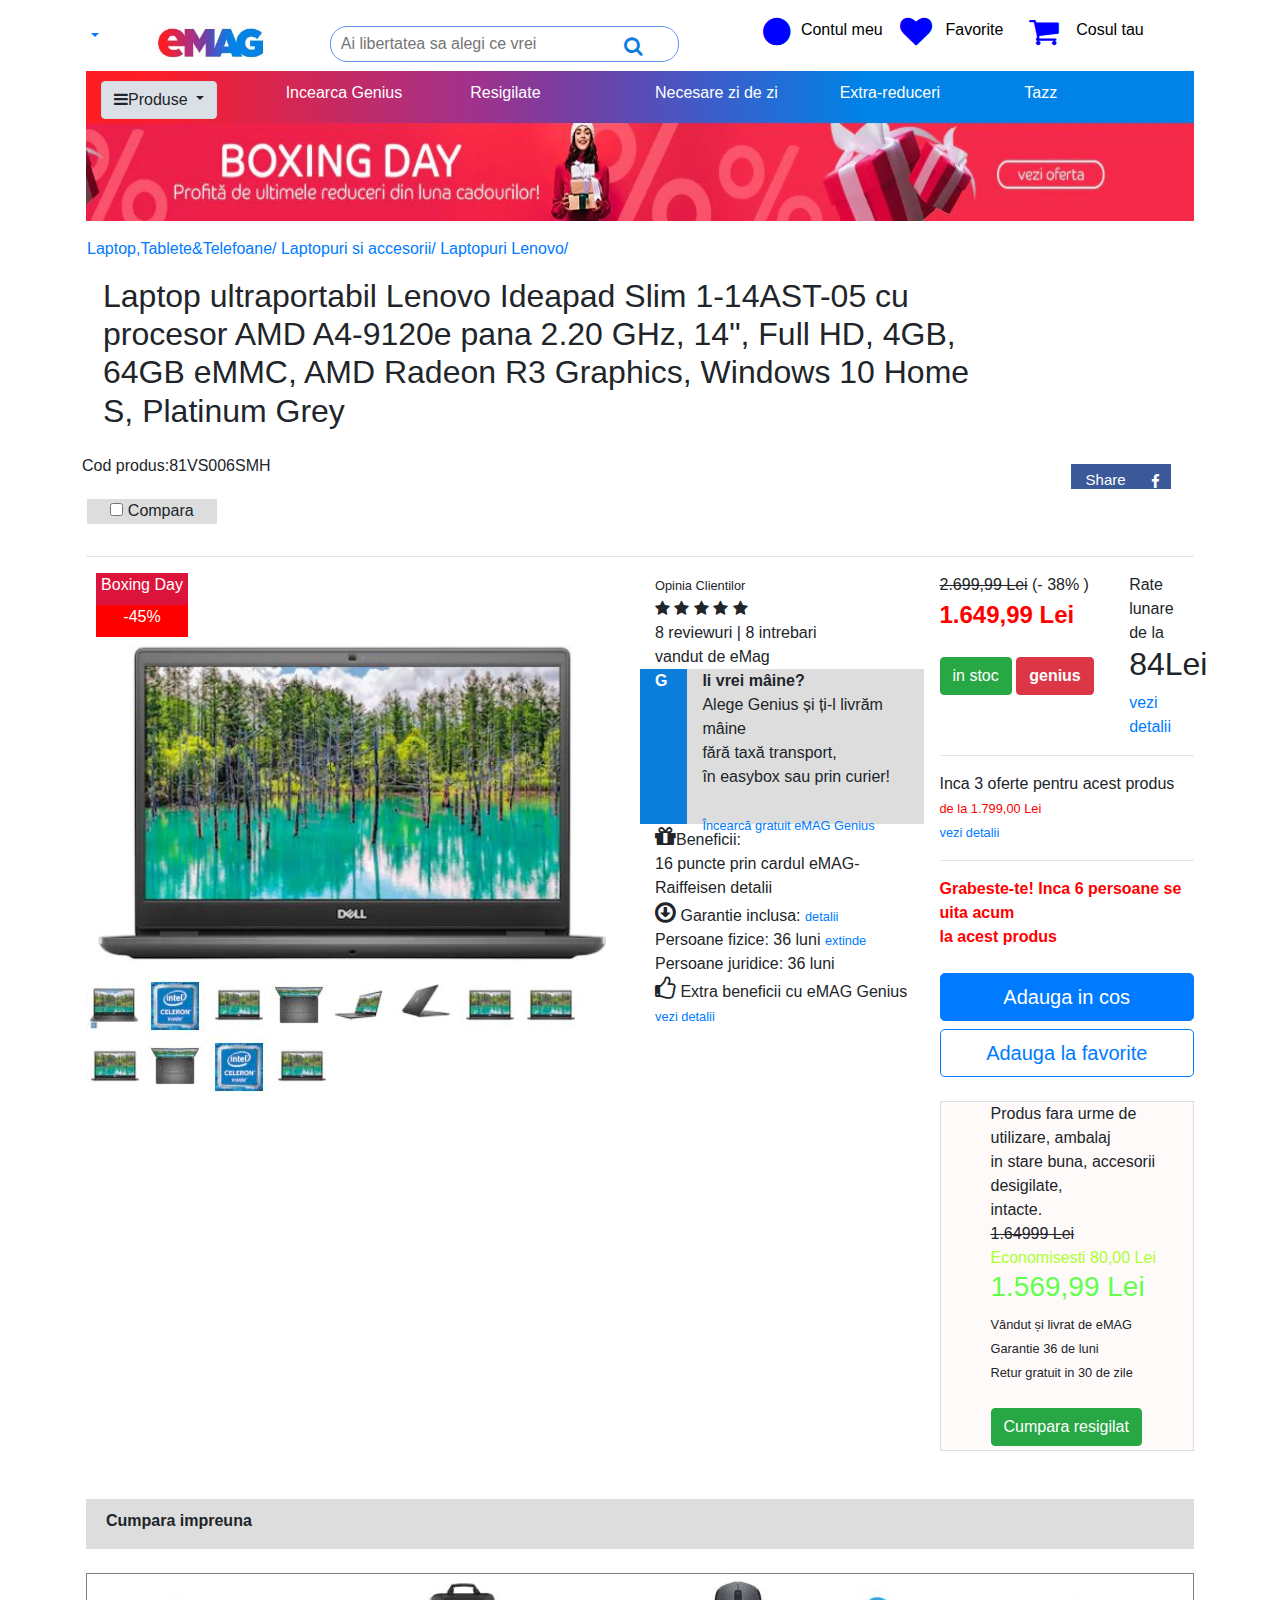
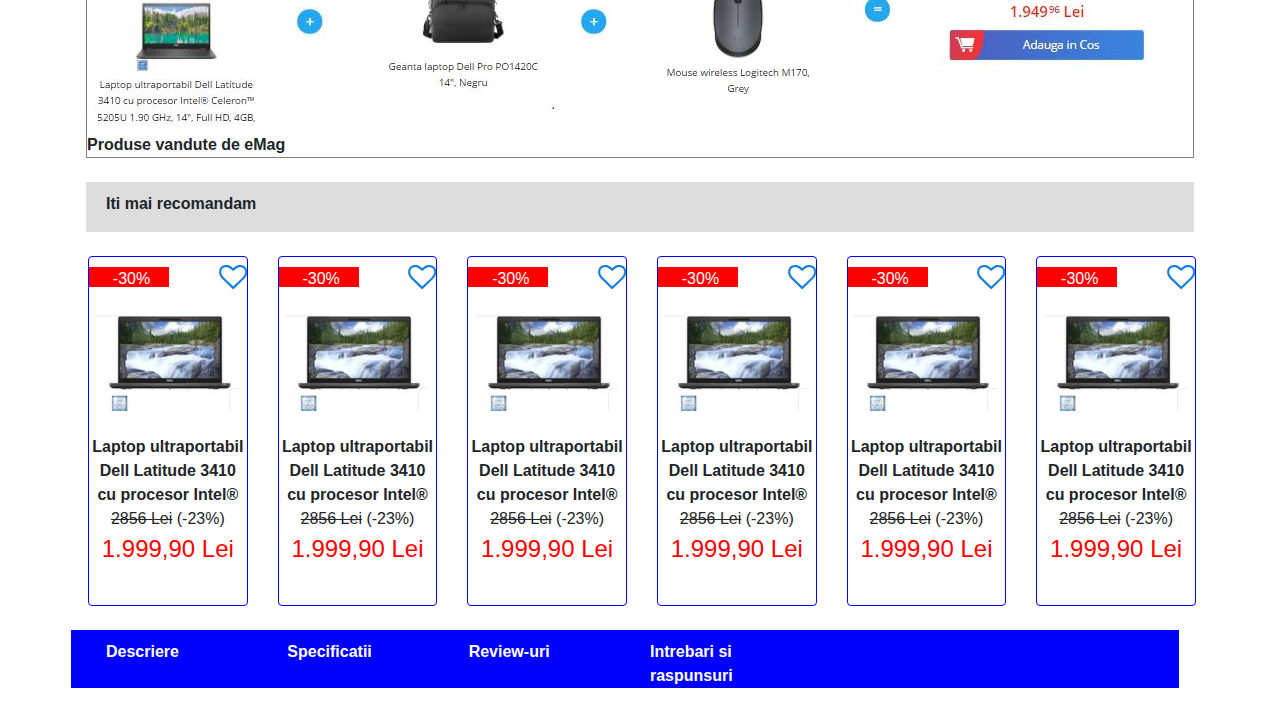
<file: php03/eMag.html>
<!DOCTYPE html>
<html lang="en">
<head>
    <meta charset="UTF-8">
    <title>Title</title>
    <meta name="viewport" content="width=device-width, initial-scale=1.0">
    <link href="https://cdnjs.cloudflare.com/ajax/libs/font-awesome/4.7.0/css/font-awesome.min.css" rel="stylesheet">
    <link href="https://fontawesome.com/css/solid.css" rel="stylesheet">
    <link rel="stylesheet" href="https://maxcdn.bootstrapcdn.com/bootstrap/4.0.0/css/bootstrap.min.css"
          integrity="sha384-Gn5384xqQ1aoWXA+058RXPxPg6fy4IWvTNh0E263XmFcJlSAwiGgFAW/dAiS6JXm" crossorigin="anonymous">
    <link href="styles.css" rel="stylesheet">
    <script src="https://code.jquery.com/jquery-3.2.1.slim.min.js"
            integrity="sha384-KJ3o2DKtIkvYIK3UENzmM7KCkRr/rE9/Qpg6aAZGJwFDMVNA/GpGFF93hXpG5KkN"
            crossorigin="anonymous"></script>
    <script src="https://cdnjs.cloudflare.com/ajax/libs/popper.js/1.12.9/umd/popper.min.js"
            integrity="sha384-ApNbgh9B+Y1QKtv3Rn7W3mgPxhU9K/ScQsAP7hUibX39j7fakFPskvXusvfa0b4Q"
            crossorigin="anonymous"></script>
    <script src="https://maxcdn.bootstrapcdn.com/bootstrap/4.0.0/js/bootstrap.min.js"
            integrity="sha384-JZR6Spejh4U02d8jOt6vLEHfe/JQGiRRSQQxSfFWpi1MquVdAyjUar5+76PVCmYl"
            crossorigin="anonymous"></script>
</head>
<body>

<div class="container fluid p-3">
    <div class="firstrow row" style="text-align: center">
        <div class="nav-item dropdown">
            <a class="nav-link dropdown-toggle" href="#" id="navbarDropdownMenuLink" data-toggle="dropdown"
               aria-haspopup="true" aria-expanded="false">
                <div class="menu d-sm-inline d-lg-none"><i class="fa fa-bars"></i></div>
            </a>
            <div class="drpdwn1 dropdown-menu" aria-labelledby="navbarDropdownMenuLink">
                <a class="dropdown-item" href="#">Laptop ,tablete,telefoane ></a>
                <a class="dropdown-item" href="#">PC ,Periferice ></a>
                <a class="dropdown-item" href="#">TV,Audio-Video, Foto ></a>
                <a class="dropdown-item" href="#">TV,Audio-Video, Foto ></a>
                <a class="dropdown-item" href="#">TV,Audio-Video, Foto ></a>
                <a class="dropdown-item" href="#">TV,Audio-Video, Foto ></a>
                <a class="dropdown-item" href="#">PC ,Periferice ></a>
                <a class="dropdown-item" href="#">TV,Audio-Video, Foto ></a>
                <a class="dropdown-item" href="#">TV,Audio-Video, Foto ></a>
                <a class="dropdown-item" href="#">TV,Audio-Video, Foto ></a>
                <a class="dropdown-item" href="#">TV,Audio-Video, Foto ></a>
            </div>
        </div>
        <div class="sigla col-lg-2 col-sm-3 ">
            <img src="images/logo.JPG">
        </div>
        <div class="searchbar  col-md-4 col-lg-4 d-sm-none d-lg-block">
            <input type="search" class="searchcont " placeholder="Ai libertatea sa alegi ce vrei">
        </div>
        <i class="fa fa-search lupa1 d-sm-none d-lg-block"></i>
        <i class="fa fa-search lupa col-sm-2 d-sm-block d-lg-none "></i>
        <div class="iconsright avatar col-sm-1 col-lg-1 d-sm-none d-lg-block "><i class="fa fa-circle"></i></div>
        <div class="texticon  d-xs-none d-sm-none d-xl-block"><span>Contul meu</span></div>
        <div class="iconsright heart col-sm-2 col-md-1 col-lg-1  "><i class="fa fa-heart"></i></div>
        <div class="texticon d-xs-none d-sm-hidden d-xl-block"><span style="">Favorite</span></div>
        <div class="iconsright cart col-sm-2 col-md-1 col-lg-1 "><i class="fa fa-shopping-cart"></i></div>
        <div class="texticon  d-xs-none d-sm-none d-xl-block"><span>Cosul tau</span></div>
    </div>
    <div class=" secondrow row">
        <div class="colorbar d-lg-none"></div>
    </div>
    <div class="row menubar d-sm-none d-lg-block">
        <div class="col-2 dropdown show">
            <a class="btn btn-light dropdown-toggle" href="#" role="button" id="dropdownMenuLink2"
               data-toggle="dropdown" aria-haspopup="true" aria-expanded="false">
                <i class="fa fa-bars"></i>Produse
            </a>
            <div class="dropdown-menu" aria-labelledby="dropdownMenuLink2">
                <a class="dropdown-item" href="#">Laptop ,tablete,telefoane ></a>
                <a class="dropdown-item" href="#">PC ,Periferice ></a>
                <a class="dropdown-item" href="#">TV,Audio-Video, Foto ></a>
                <a class="dropdown-item" href="#">TV,Audio-Video, Foto ></a>
                <a class="dropdown-item" href="#">TV,Audio-Video, Foto ></a>
                <a class="dropdown-item" href="#">TV,Audio-Video, Foto ></a>
                <a class="dropdown-item" href="#">PC ,Periferice ></a>
                <a class="dropdown-item" href="#">TV,Audio-Video, Foto ></a>
                <a class="dropdown-item" href="#">TV,Audio-Video, Foto ></a>
                <a class="dropdown-item" href="#">TV,Audio-Video, Foto ></a>
                <a class="dropdown-item" href="#">TV,Audio-Video, Foto ></a>
            </div>
        </div>
        <div class="col-2">Incearca Genius</div>
        <div class="col-2">Resigilate</div>
        <div class="col-2">Necesare zi de zi</div>
        <div class="col-2">Extra-reduceri</div>
        <div class="col-1">Tazz</div>
    </div>


    <div class="row d-sm-none d-lg-block">

        <a href="https://s13emagst.akamaized.net/layout/ro/images/db/58/87163.jpg">
            <img class="commerc1 col-12" src="images/commerc.JPG"></a>

    </div>
    <div class="row p-3">
        <div class="breadcrumbs">

            <a href="#">Laptop,Tablete&Telefoane/</a>
            <a href="#">Laptopuri si accesorii/</a>
            <a href="#">Laptopuri Lenovo/</a>

        </div>
        <div class="row p-3">
            <div class="description col-10"><h2 class="text-xl-left">Laptop ultraportabil Lenovo Ideapad Slim 1-14AST-05
                cu procesor AMD A4-9120e
                pana 2.20 GHz, 14", Full HD, 4GB, 64GB eMMC,
                AMD Radeon R3 Graphics, Windows 10 Home S, Platinum Grey</h2></div>
        </div>
        <div class="row sociamedia">
            <span class="codprod">Cod produs:81VS006SMH</span>
            <div class="socialmedia">
                <span><a href="#" class="fa fa-facebook"></a></span>
                <span><a href="#" class="share">Share</a></span>
            </div>
            <div class="compara">
                <input type="checkbox" title="compara"> Compara
            </div>
        </div>

    </div>
    <hr>

    <div class="redboxrow row justify-content-around">
        <div class="redgroup col-12 col-lg-6">
            <div class="redbox1">Boxing Day</div>
            <div class="redbox2">-45%</div>
            <div class="imglaptop"><img width="100%" src="images/laptop.JPG"></div>
            <div class="minilaptops">
                <a class="hov" href="#"> <img src="images/l1.jpg"></a>
                <a href="#"><img src="images/l2.JPG"></a>
                <a href="#"><img src="images/l3.JPG"></a>
                <a href="#"> <img src="images/l4.JPG"></a>
                <a href="#"><img src="images/l5.JPG"></a>
                <a href="#"><img src="images/l6.JPG"></a>
                <a href="#"><img src="images/l3.JPG"></a>
                <a href="#"> <img src="images/l3.JPG"></a>
                <a href="#"><img src="images/l3.JPG"></a>
                <a href="#"><img src="images/l4.JPG"></a>
                <a href="#"><img src="images/l2.JPG"></a>
                <a href="#"><img src="images/l3.JPG"></a>
            </div>
        </div>
        <div class="opiniagroup col-6 col-lg-3">
            <div class="opinia"><small>Opinia Clientilor</small></div>
            <div><span class="fa fa-star checked"></span>
                <span class="fa fa-star checked"></span>
                <span class="fa fa-star checked"></span>
                <span class="fa fa-star"></span>
                <span class="fa fa-star"></span></div>
            <div>8 reviewuri | 8 intrebari</div>
            <div>vandut de eMag</div>
            <div class="doublebox row">
                <div class="gbox col-2"><b style="color: white;text-align: center">G</b></div>
                <div class="graybox col-10">
                    <b>li vrei mâine?</b><br>
                    Alege Genius și ți-l livrăm mâine<br>
                    fără taxă transport,<br>
                    în easybox sau prin curier!<br>
                    <br>
                    <a href="#"> <small>Încearcă gratuit eMAG Genius</small></a></div>
            </div>
            <div><i class="fa fa-gift" style="font-size:24px"></i>Beneficii:<br>16 puncte prin cardul eMAG-Raiffeisen
                detalii
            </div>
            <div><i class="fa fa-arrow-circle-o-down" style="font-size:24px"></i> Garantie inclusa:<a href="#"> <small>detalii</small></a>
            </div>
            <div> Persoane fizice: 36 luni<a href="#"> <small>extinde</small></a></div>
            <div> Persoane juridice: 36 luni</div>
            <div><i class="fa fa-thumbs-o-up" style="font-size:24px"></i> Extra beneficii cu eMAG Genius <a href="#">
                <small>vezi detalii</small></a></div>
        </div>
        <div class="pretgroup col-6 col-lg-3 ">
            <div class="row rowprice">
                <div class="pret1 col-8">
                    <div>
                        <del>2.699,99 Lei</del>
                        (- 38% )
                    </div>
                    <div style="color:red;font-weight: bold;font-size:x-large">1.649,99 Lei</div>
                    <div>
                        <br>
                        <button type="button" class="btn btn-success">in stoc</button>
                        <button type="button" class="btn btn-danger"><b>genius</b></button>
                    </div>
                </div>

                <div class="rategroup col-4">
                    <div>Rate lunare</div>
                    <div>de la<h2>84Lei</h2></div>
                    <div><a href="#"> vezi detalii</a></div>
                </div>
            </div>
            <hr>
            <div>Inca 3 oferte pentru acest produs</div>
            <div style="color: red"><small>de la 1.799,00 Lei</small></div>
            <div><a href="#"> <small>vezi detalii</small></a></div>
            <hr>
            <div style="color:red"><b>Grabeste-te! Inca 6 persoane se uita acum<br> la acest produs</b></div>
            <br>
            <div class="pretbuton">
                <button type="button" class="btn btn-primary btn-lg btn-block">Adauga in cos</button>
                <button type="button" class="btn btn-outline-primary btn-lg btn-block">Adauga la favorite</button>
            </div>
            <br>
            <div class="whitebox">
                <div>Produs fara urme de utilizare, ambalaj<br> in stare buna, accesorii desigilate,<br> intacte.</div>
                <div>
                    <del>1.64999 Lei</del>
                </div>
                <div style="color:greenyellow">Economisesti 80,00 Lei</div>
                <div style="color: #63ff4b"><h3>1.569,99 Lei</h3></div>
                <div><small>Vândut și livrat de eMAG<br>
                    Garantie 36 de luni<br>
                    Retur gratuit in 30 de zile</small></div>
                <br>
                <button type="button" class="btn btn-success">Cumpara resigilat</button>

            </div>
        </div>
        <hr>
    </div>
    <br>
    <br>
    <div class="panel-heading mairecomand">Cumpara impreuna</div>
    <br>
    <div class="cumparaimpreuna">
        <div class="row tghrow">
            <div class="tg1 col-sm-12 col-lg-2"><img class="img-center center-block" src="images/tgh1.JPG"></div>
            <div class="tg1 col-sm-12 col-lg-1"><img class="img-center center-block" src="images/plus.JPG"></div>
            <div class="tg1 col-sm-12 col-lg-2"><img class="img-center center-block" src="images/tgh2.JPG"></div>
            <div class="tg1 col-sm-12 col-lg-1"><img class="img-center center-block" src="images/plus.JPG"></div>
            <div class="tg1 col-sm-12 col-lg-2"><img class="img-center center-block" src="images/tgh3.JPG"></div>
            <div class="tg1 col-sm-12 col-lg-1"><img class="img-center center-block" src="images/egal.JPG"></div>
            <div class="tg1 col-sm-12 col-lg-2"><img class="img-center center-block" src="images/tgh4.JPG"></div>
        </div>
        <div class="greyrow"><b>Produse vandute de eMag</b></div>
    </div>
    <br>
    <div class="panel-heading mairecomand">Iti mai recomandam</div>
    <br>
    <div class="row">
        <div class="col-lg-2 col-md-4 col-sm-10">
            <div class="card">
                <div class="procent">-30%</div>
                <div class="favhov"><i class="fa fa-heart-o"></i>
                    <p class="tooltiptext">Adauga la favorite</p></div>
                <br>
                <a href="#"> <img class="pic" src="images/recom.JPG"></a>
                <br>
                <span class="descript"><b>Laptop ultraportabil Dell Latitude 3410 cu procesor Intel®</b></span>
                <div>
                    <del>2856 Lei</del>
                    <span style="color: grey;font-size: small"></span>(-23%)
                </div>
                <div style="color:red;font-size: x-large">1.999,90 Lei</div>
            </div>
        </div>
        <div class="col-lg-2 col-md-4 col-sm-10">
            <div class="card">
                <div class="procent">-30%</div>
                <div class="favhov"><i class="fa fa-heart-o"></i>
                    <p class="tooltiptext">Adauga la favorite</p></div>
                <br>
                <a href="#"> <img class="pic" src="images/recom.JPG"></a>
                <br>
                <span class="descript"><b>Laptop ultraportabil Dell Latitude 3410 cu procesor Intel®</b></span>
                <div>
                    <del>2856 Lei</del>
                    <span style="color: grey;font-size: small"></span>(-23%)
                </div>
                <div style="color:red;font-size: x-large">1.999,90 Lei</div>
            </div>
        </div>
        <div class="col-lg-2 col-md-4 col-sm-10">
            <div class="card">
                <div class="procent">-30%</div>
                <div class="favhov"><i class="fa fa-heart-o"></i>
                    <p class="tooltiptext">Adauga la favorite</p></div>
                <br>
                <a href="#"> <img class="pic" src="images/recom.JPG"></a>
                <br>
                <span class="descript"><b>Laptop ultraportabil Dell Latitude 3410 cu procesor Intel®</b></span>
                <div>
                    <del>2856 Lei</del>
                    <span style="color: grey;font-size: small"></span>(-23%)
                </div>
                <div style="color:red;font-size: x-large">1.999,90 Lei</div>
            </div>
        </div>
        <div class="col-lg-2 col-md-4 col-sm-10">
            <div class="card">
                <div class="procent">-30%</div>
                <div class="favhov"><i class="fa fa-heart-o"></i>
                    <p class="tooltiptext">Adauga la favorite</p></div>
                <br>
                <a href="#"> <img class="pic" src="images/recom.JPG"></a>
                <br>
                <span class="descript"><b>Laptop ultraportabil Dell Latitude 3410 cu procesor Intel®</b></span>
                <div>
                    <del>2856 Lei</del>
                    <span style="color: grey;font-size: small"></span>(-23%)
                </div>
                <div style="color:red;font-size: x-large">1.999,90 Lei</div>
            </div>
        </div>
        <div class="col-lg-2 col-md-4 col-sm-10">
            <div class="card">
                <div class="procent">-30%</div>
                <div class="favhov"><i class="fa fa-heart-o"></i>
                    <p class="tooltiptext">Adauga la favorite</p></div>
                <br>
                <a href="#"> <img class="pic" src="images/recom.JPG"></a>
                <br>
                <span class="descript"><b>Laptop ultraportabil Dell Latitude 3410 cu procesor Intel®</b></span>
                <div>
                    <del>2856 Lei</del>
                    <span style="color: grey;font-size: small"></span>(-23%)
                </div>
                <div style="color:red;font-size: x-large">1.999,90 Lei</div>
            </div>
        </div>
        <div class="col-lg-2 col-md-4 col-sm-10">
            <div class="card">
                <div class="procent">-30%</div>
                <div class="favhov"><i class="fa fa-heart-o"></i>
                    <p class="tooltiptext">Adauga la favorite</p></div>
                <br>
                <a href="#"> <img class="pic" src="images/recom.JPG"></a>
                <br>
                <span class="descript"><b>Laptop ultraportabil Dell Latitude 3410 cu procesor Intel®</b></span>
                <div>
                    <del>2856 Lei</del>
                    <span style="color: grey;font-size: small"></span>(-23%)
                </div>
                <div style="color:red;font-size: x-large">1.999,90 Lei</div>
            </div>
        </div>

    </div>
    <br>
    <div class="panel-heading blue row">
        <span class="col-sm-12 col-lg-2"> Descriere</span>
        <span class="col-sm-12 col-lg-2"> Specificatii</span>
        <span class="col-sm-12 col-lg-2">Review-uri</span>
        <span class="col-sm-12 col-lg-2"> Intrebari si raspunsuri</span>
    </div>


</div>


</body>
</html>
</file>
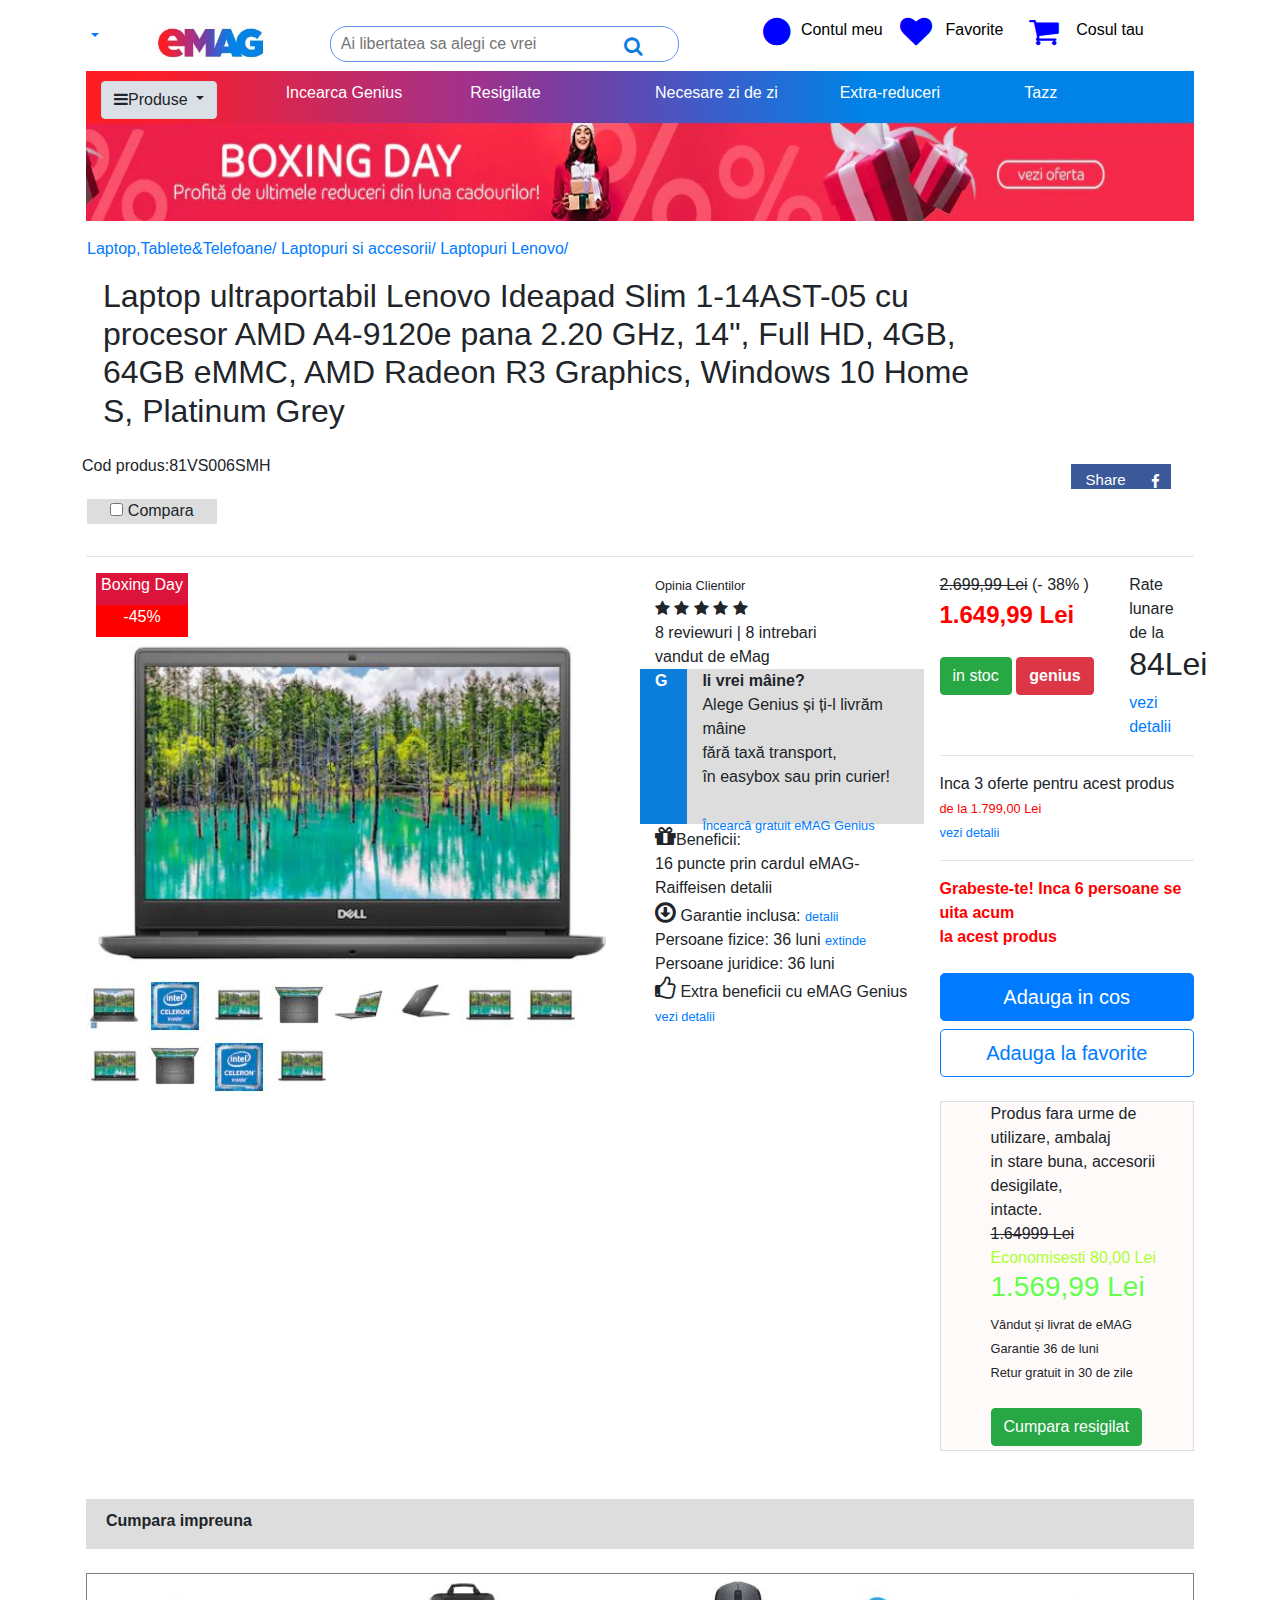
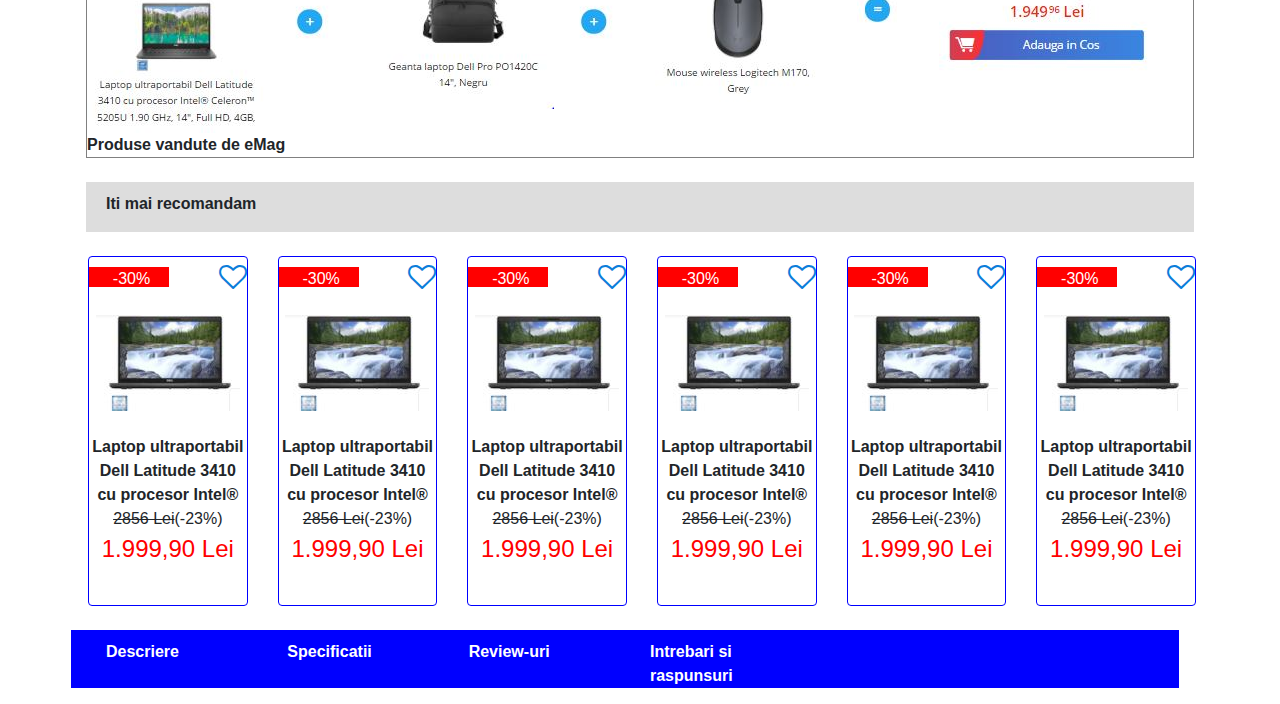
<file: php03/php03/eMag resp save2.html>
<!DOCTYPE html>
<html lang="en">
<head>
    <meta charset="UTF-8">
    <title>Title</title>
    <meta name="viewport" content="width=device-width, initial-scale=1.0">
    <link href="https://cdnjs.cloudflare.com/ajax/libs/font-awesome/4.7.0/css/font-awesome.min.css" rel="stylesheet">
    <link href="https://fontawesome.com/css/solid.css" rel="stylesheet">
    <link rel="stylesheet" href="https://maxcdn.bootstrapcdn.com/bootstrap/4.0.0/css/bootstrap.min.css" integrity="sha384-Gn5384xqQ1aoWXA+058RXPxPg6fy4IWvTNh0E263XmFcJlSAwiGgFAW/dAiS6JXm" crossorigin="anonymous">
    <link href="responsive.css" rel="stylesheet">
    <script src="https://code.jquery.com/jquery-3.2.1.slim.min.js" integrity="sha384-KJ3o2DKtIkvYIK3UENzmM7KCkRr/rE9/Qpg6aAZGJwFDMVNA/GpGFF93hXpG5KkN" crossorigin="anonymous"></script>
    <script src="https://cdnjs.cloudflare.com/ajax/libs/popper.js/1.12.9/umd/popper.min.js" integrity="sha384-ApNbgh9B+Y1QKtv3Rn7W3mgPxhU9K/ScQsAP7hUibX39j7fakFPskvXusvfa0b4Q" crossorigin="anonymous"></script>
    <script src="https://maxcdn.bootstrapcdn.com/bootstrap/4.0.0/js/bootstrap.min.js" integrity="sha384-JZR6Spejh4U02d8jOt6vLEHfe/JQGiRRSQQxSfFWpi1MquVdAyjUar5+76PVCmYl" crossorigin="anonymous"></script>
</head>
<body>

<div class="container fluid p-3">
    <div class="firstrow row" style="text-align: center">


        <div class="nav-item dropdown">
            <a class="nav-link dropdown-toggle" href="#" id="navbarDropdownMenuLink" data-toggle="dropdown"
               aria-haspopup="true" aria-expanded="false">
              <div class="menu d-sm-inline d-lg-none"><i class="fa fa-bars"></i></div>
            </a>
            <div class="drpdwn1 dropdown-menu" aria-labelledby="navbarDropdownMenuLink">
                <a class="dropdown-item" href="#">Laptop ,tablete,telefoane ></a>
                <a class="dropdown-item" href="#">PC ,Periferice ></a>
                <a class="dropdown-item" href="#">TV,Audio-Video, Foto ></a>
                <a class="dropdown-item" href="#">TV,Audio-Video, Foto ></a>
                <a class="dropdown-item" href="#">TV,Audio-Video, Foto ></a>
                <a class="dropdown-item" href="#">TV,Audio-Video, Foto ></a>
                <a class="dropdown-item" href="#">PC ,Periferice ></a>
                <a class="dropdown-item" href="#">TV,Audio-Video, Foto ></a>
                <a class="dropdown-item" href="#">TV,Audio-Video, Foto ></a>
                <a class="dropdown-item" href="#">TV,Audio-Video, Foto ></a>
                <a class="dropdown-item" href="#">TV,Audio-Video, Foto ></a>
            </div>



        </div>
        <div class="sigla col-lg-2 col-sm-3 "><img src="images/logo.JPG"></div>
       <div class ="searchbar  col-md-4 col-lg-4 d-sm-none d-lg-block"> <input type="search" class="searchcont " placeholder=
               "Ai libertatea sa alegi ce vrei"></div>
        <i class="fa fa-search lupa1 d-sm-none d-lg-block"></i>
        <i class="fa fa-search lupa col-sm-2 d-sm-block d-lg-none "></i>
        <div class="iconsright avatar col-sm-1 col-lg-1 d-sm-none d-lg-block "><i class="fa fa-circle"></i></div>
        <div class="texticon  d-xs-none d-sm-none d-xl-block"><span>Contul meu</span></div>
        <div class="iconsright heart col-sm-2 col-md-1 col-lg-1  "><i class="fa fa-heart"></i></div>
        <div class="texticon d-xs-none d-sm-hidden d-xl-block"><span style="">Favorite</span></div>
        <div class="iconsright cart col-sm-2 col-md-1 col-lg-1 "><i class="fa fa-shopping-cart"></i></div>
        <div class="texticon  d-xs-none d-sm-none d-xl-block"><span>Cosul tau</span></div>



        </div>
    <div class=" secondrow row">
            <div class="colorbar d-lg-none"> </div>
    </div>

    <div class="row menubar d-sm-none d-lg-block">

                <div class="col-2 dropdown show">
                    <a class="btn btn-light dropdown-toggle" href="#" role="button" id="dropdownMenuLink2" data-toggle="dropdown" aria-haspopup="true" aria-expanded="false">
                        <i class="fa fa-bars"></i>Produse
                    </a>

                    <div class="dropdown-menu" aria-labelledby="dropdownMenuLink2">

                                <a class="dropdown-item" href="#">Laptop ,tablete,telefoane ></a>
                                <a class="dropdown-item" href="#">PC ,Periferice ></a>
                                <a class="dropdown-item" href="#">TV,Audio-Video, Foto ></a>
                                <a class="dropdown-item" href="#">TV,Audio-Video, Foto ></a>
                                <a class="dropdown-item" href="#">TV,Audio-Video, Foto ></a>
                                <a class="dropdown-item" href="#">TV,Audio-Video, Foto ></a>
                        <a class="dropdown-item" href="#">PC ,Periferice ></a>
                        <a class="dropdown-item" href="#">TV,Audio-Video, Foto ></a>
                        <a class="dropdown-item" href="#">TV,Audio-Video, Foto ></a>
                        <a class="dropdown-item" href="#">TV,Audio-Video, Foto ></a>
                        <a class="dropdown-item" href="#">TV,Audio-Video, Foto ></a>
                    </div>
              </div>

                <div class="col-2">Incearca Genius</div>
                <div class="col-2">Resigilate</div>
                <div class="col-2">Necesare zi de zi</div>
                <div class="col-2">Extra-reduceri</div>
                <div class="col-1">Tazz </div>

    </div>


    <div class="row d-sm-none d-lg-block">

        <a href="https://s13emagst.akamaized.net/layout/ro/images/db/58/87163.jpg" >
        <img class="commerc1 col-12" src="images/commerc.JPG"></a>

    </div>
    <div class="row p-3">
        <div class="breadcrumbs">

            <a href="#">Laptop,Tablete&Telefoane/</a>
            <a href="#">Laptopuri si accesorii/</a>
            <a href="#">Laptopuri Lenovo/</a>

        </div>
        <div class="row p-3">
            <div class="description col-10"><h2 class="text-xl-left">Laptop ultraportabil Lenovo Ideapad Slim 1-14AST-05 cu procesor AMD A4-9120e
                pana 2.20 GHz, 14", Full HD, 4GB, 64GB eMMC,
                AMD Radeon R3 Graphics, Windows 10 Home S, Platinum Grey</h2></div>
        </div>
        <div class="row sociamedia">
            <span class="codprod">Cod produs:81VS006SMH</span>
            <div class="socialmedia">
            <span><a href="#" class="fa fa-facebook"></a></span>
            <span><a href="#" class="share">Share</a></span>
            </div>
            <div class="compara">
                <input type="checkbox" title="compara"> Compara
            </div>
        </div>

        </div>
    <hr>

    <div class="redboxrow row justify-content-around">
        <div class="redgroup col-12 col-lg-6">
            <div class="redbox1">Boxing Day </div>
            <div class="redbox2">-45%</div>
                <div class="imglaptop"><img width="100%" src="images/laptop.JPG"></div>
                <div class="minilaptops">
                   <a class="hov" href="#"> <img src="images/l1.jpg"></a>
                    <a href="#"><img src="images/l2.JPG"></a>
                        <a href="#"><img src="images/l3.JPG"></a>
                            <a href="#"> <img src="images/l4.JPG"></a>
                                <a href="#"><img src="images/l5.JPG"></a>
                                    <a href="#"><img src="images/l6.JPG"></a>
                                        <a href="#"><img src="images/l3.JPG"></a>
                                            <a href="#"> <img src="images/l3.JPG"></a>
                                                <a href="#"><img src="images/l3.JPG"></a>
                                                    <a href="#"><img src="images/l4.JPG"></a>
                                                        <a href="#"><img src="images/l2.JPG"></a>
                                                            <a href="#"><img src="images/l3.JPG"></a>
                </div>
        </div>
        <div class="opiniagroup col-6 col-lg-3">
            <div class="opinia"><small>Opinia Clientilor</small></div>
            <div><span class="fa fa-star checked"></span>
                <span class="fa fa-star checked"></span>
                <span class="fa fa-star checked"></span>
                <span class="fa fa-star"></span>
                <span class="fa fa-star"></span></div>
            <div>8 reviewuri | 8 intrebari</div>
            <div>vandut de eMag</div>
            <div class="doublebox row">
                <div class="gbox col-2"><b style="color: white;text-align: center">G</b> </div>
                <div class="graybox col-10">
                <b>li vrei mâine?</b><br>
                Alege Genius și ți-l livrăm mâine<br>
                fără taxă transport,<br>
                în easybox sau prin curier!<br>
                    <br>
                   <a href="#"> <small>Încearcă gratuit eMAG Genius</small></a></div>
            </div>
            <div><i class="fa fa-gift" style="font-size:24px"></i>Beneficii:<br>16 puncte prin cardul eMAG-Raiffeisen detalii </div>
            <div><i class="fa fa-arrow-circle-o-down" style="font-size:24px"></i> Garantie inclusa:<a href="#"> <small>detalii</small></a></div>
            <div> Persoane fizice: 36 luni<a href="#"> <small>extinde</small></a></div>
            <div> Persoane juridice: 36 luni</div>
            <div><i class="fa fa-thumbs-o-up" style="font-size:24px"></i> Extra beneficii cu eMAG Genius <a href="#"> <small>vezi detalii</small></a></div>
        </div>
        <div class="pretgroup col-6 col-lg-3 ">
            <div class="row rowprice">
            <div class="pret1 col-8">
            <div><del>2.699,99 Lei</del> (- 38% )</div>
            <div style="color:red;font-weight: bold;font-size:x-large">1.649,99 Lei</div>
                <div>
                <br>
                <button type="button" class="btn btn-success">in stoc</button>
                <button type="button" class="btn btn-danger"><b>genius</b></button>
               </div>
            </div>

           <div class="rategroup col-4">
            <div>Rate lunare</div>
            <div>de la<h2>84Lei</h2> </div>
            <div><a href="#"> vezi detalii</a></div>
           </div>
            </div>
            <hr>
            <div>Inca 3 oferte pentru acest produs</div>
            <div style="color: red"><small>de la 1.799,00 Lei</small></div>
            <div><a href="#"> <small>vezi detalii</small></a></div>
            <hr>
            <div style="color:red"><b>Grabeste-te! Inca 6 persoane se uita acum<br> la acest produs</b></div>
            <br>
            <div class="pretbuton">
                <button type="button" class="btn btn-primary btn-lg btn-block">Adauga in cos</button>
                <button type="button" class="btn btn-outline-primary btn-lg btn-block">Adauga la favorite</button>
            </div>
            <br>
            <div class="whitebox">
                <div>Produs fara urme de utilizare, ambalaj<br> in stare buna, accesorii desigilate,<br> intacte.</div>
                <div><del>1.64999 Lei</del></div>
                <div style="color:greenyellow">Economisesti 80,00 Lei</div>
                <div style="color: #63ff4b"><h3>1.569,99 Lei</h3></div>
                <div><small>Vândut și livrat de eMAG<br>
                    Garantie 36 de luni<br>
                    Retur gratuit in 30 de zile</small></div>
                <br>
                <button type="button" class="btn btn-success">Cumpara resigilat</button>

            </div>
        </div>
        <hr>
    </div>
    <br>
    <br>
    <div class="panel-heading mairecomand">Cumpara impreuna</div>
    <br>
    <div class="cumparaimpreuna">
        <div class="row tghrow">
            <div class="tg1 col-sm-12 col-lg-2"><img class="img-center center-block" src="images/tgh1.JPG"></div>
            <div class="tg1 col-sm-12 col-lg-1"><img class="img-center center-block" src="images/plus.JPG"></div>
            <div class="tg1 col-sm-12 col-lg-2"><img class="img-center center-block" src="images/tgh2.JPG"></div>
            <div class="tg1 col-sm-12 col-lg-1"><img class="img-center center-block" src="images/plus.JPG"></div>
            <div class="tg1 col-sm-12 col-lg-2"><img class="img-center center-block" src="images/tgh3.JPG"></div>
            <div class="tg1 col-sm-12 col-lg-1"><img class="img-center center-block" src="images/egal.JPG"></div>
            <div class="tg1 col-sm-12 col-lg-2"><img class="img-center center-block" src="images/tgh4.JPG"></div>
        </div>
        <div class="greyrow"><b>Produse vandute de eMag</b></div>
    </div>
    <br>
    <div class="panel-heading mairecomand">Iti mai recomandam</div>
    <br>
<div class="row">
        <div class="col-lg-2 col-md-4 col-sm-10">
            <div class="card">
                <div class="procent">-30%</div>
                <div class="favhov"><i class="fa fa-heart-o"></i><p class="tooltiptext">Adauga la favorite</p></div>
                <br>
                <a href="#"> <img class="pic" src="images/recom.JPG"></a>
                <br>
                <span class="descript"><b>Laptop ultraportabil Dell Latitude 3410 cu procesor Intel®</b></span>
                <div><del>2856 Lei</del><span style="color: grey;font-size: small"></span>(-23%)</div>
                <div style="color:red;font-size: x-large">1.999,90 Lei</div>
            </div>
        </div>
        <div class="col-lg-2 col-md-4 col-sm-10">
            <div class="card">
                <div class="procent">-30%</div>
                <div class="favhov"><i class="fa fa-heart-o"></i><p class="tooltiptext">Adauga la favorite</p></div>
                <br>
                <a href="#"> <img class="pic" src="images/recom.JPG"></a>
                <br>
                <span class="descript"><b>Laptop ultraportabil Dell Latitude 3410 cu procesor Intel®</b></span>
                <div><del>2856 Lei</del><span style="color: grey;font-size: small"></span>(-23%)</div>
                <div style="color:red;font-size: x-large">1.999,90 Lei</div>
            </div>
        </div>
        <div class="col-lg-2 col-md-4 col-sm-10">
            <div class="card">
                <div class="procent">-30%</div>
                <div class="favhov"><i class="fa fa-heart-o"></i><p class="tooltiptext">Adauga la favorite</p></div>
                <br>
                <a href="#"> <img class="pic" src="images/recom.JPG"></a>
                <br>
                <span class="descript"><b>Laptop ultraportabil Dell Latitude 3410 cu procesor Intel®</b></span>
                <div><del>2856 Lei</del><span style="color: grey;font-size: small"></span>(-23%)</div>
                <div style="color:red;font-size: x-large">1.999,90 Lei</div>
            </div>
        </div>
        <div class="col-lg-2 col-md-4 col-sm-10">
            <div class="card">
                <div class="procent">-30%</div>
                <div class="favhov"><i class="fa fa-heart-o"></i><p class="tooltiptext">Adauga la favorite</p></div>
                <br>
                <a href="#"> <img class="pic" src="images/recom.JPG"></a>
                <br>
                <span class="descript"><b>Laptop ultraportabil Dell Latitude 3410 cu procesor Intel®</b></span>
                <div><del>2856 Lei</del><span style="color: grey;font-size: small"></span>(-23%)</div>
                <div style="color:red;font-size: x-large">1.999,90 Lei</div>
            </div>
        </div>
        <div class="col-lg-2 col-md-4 col-sm-10">
            <div class="card">
                <div class="procent">-30%</div>
                <div class="favhov"><i class="fa fa-heart-o"></i><p class="tooltiptext">Adauga la favorite</p></div>
                <br>
                <a href="#"> <img class="pic" src="images/recom.JPG"></a>
                <br>
                <span class="descript"><b>Laptop ultraportabil Dell Latitude 3410 cu procesor Intel®</b></span>
                <div><del>2856 Lei</del><span style="color: grey;font-size: small"></span>(-23%)</div>
                <div style="color:red;font-size: x-large">1.999,90 Lei</div>
            </div>
        </div>
        <div class="col-lg-2 col-md-4 col-sm-10">
            <div class="card">
                <div class="procent">-30%</div>
                <div class="favhov"><i class="fa fa-heart-o"></i><p class="tooltiptext">Adauga la favorite</p></div>
                <br>
                <a href="#"> <img class="pic" src="images/recom.JPG"></a>
                <br>
                <span class="descript"><b>Laptop ultraportabil Dell Latitude 3410 cu procesor Intel®</b></span>
                <div><del>2856 Lei</del><span style="color: grey;font-size: small"></span>(-23%)</div>
                <div style="color:red;font-size: x-large">1.999,90 Lei</div>
            </div>
        </div>

</div>
    <br>
    <div class="panel-heading blue row">
    <span class="col-sm-12 col-lg-2"> Descriere</span>
    <span class="col-sm-12 col-lg-2"> Specificatii</span>
    <span class="col-sm-12 col-lg-2">Review-uri</span>
    <span class="col-sm-12 col-lg-2"> Intrebari si raspunsuri</span>
    </div>



</div>


































</body>
</html>
</file>
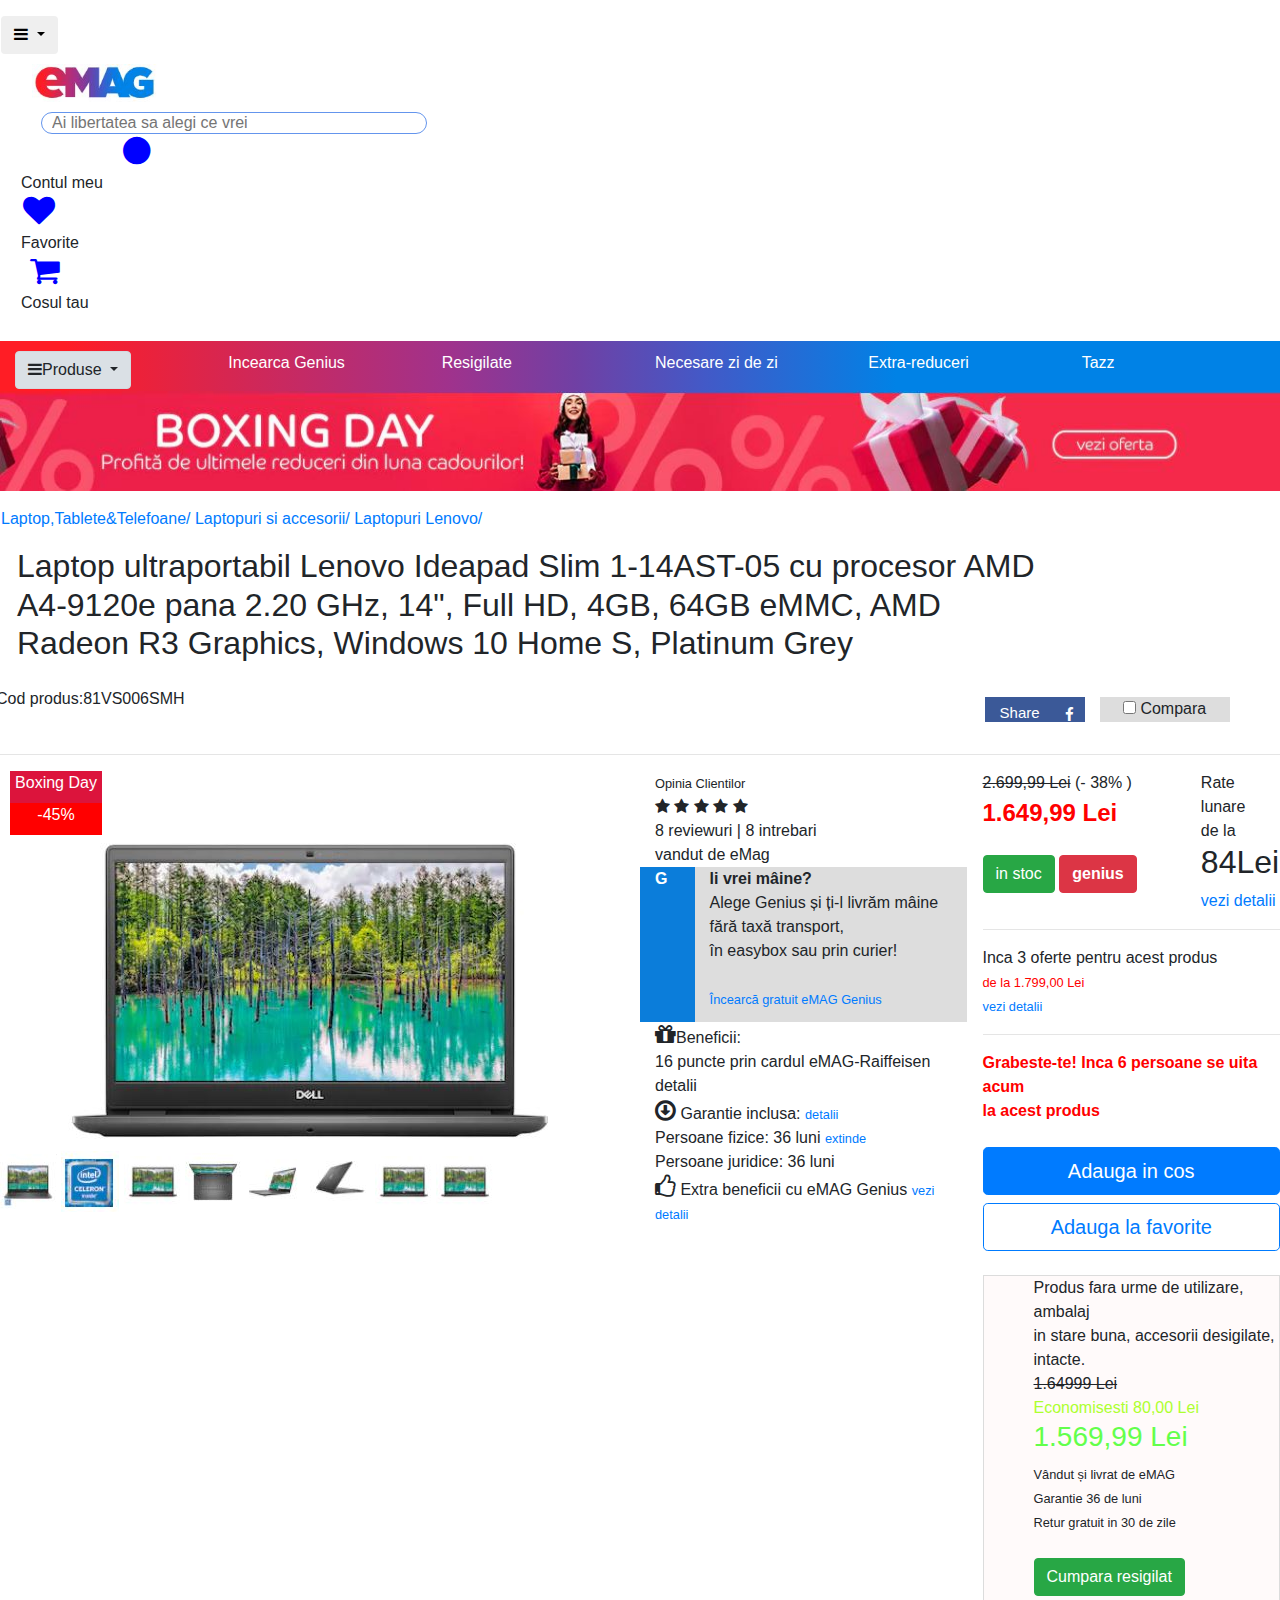
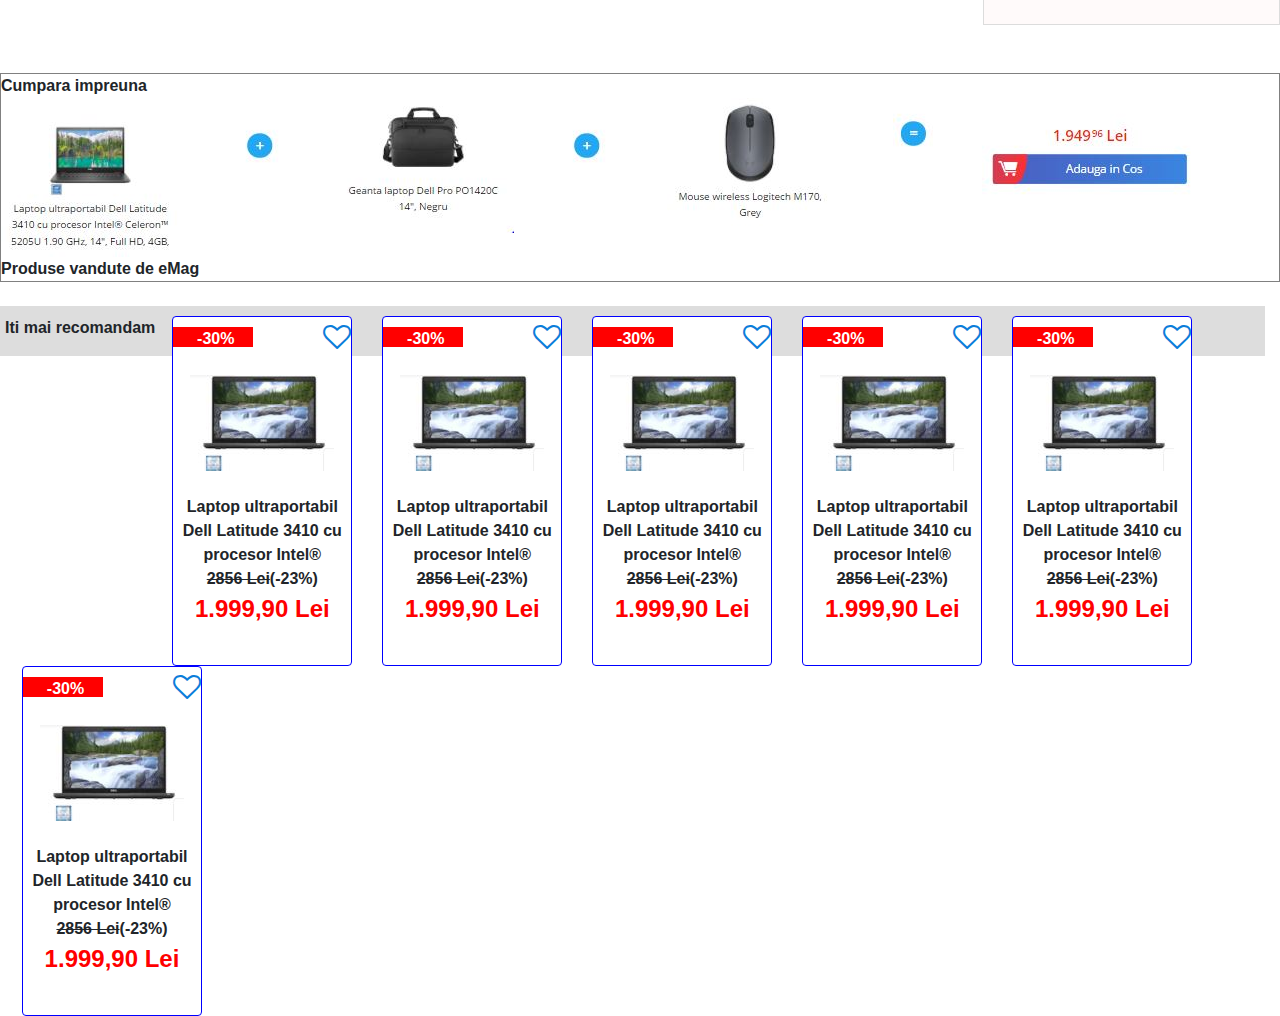
<file: php03/php03/eMag resp save3.html>
<!DOCTYPE html>
<html lang="en">
<head>
    <meta charset="UTF-8">
    <title>Title</title>

    <link href="https://cdnjs.cloudflare.com/ajax/libs/font-awesome/4.7.0/css/font-awesome.min.css" rel="stylesheet">
    <link href="https://fontawesome.com/css/solid.css" rel="stylesheet">
    <link rel="stylesheet" href="https://maxcdn.bootstrapcdn.com/bootstrap/4.0.0/css/bootstrap.min.css" integrity="sha384-Gn5384xqQ1aoWXA+058RXPxPg6fy4IWvTNh0E263XmFcJlSAwiGgFAW/dAiS6JXm" crossorigin="anonymous">
    <link href="responsive.css" rel="stylesheet">
    <script src="https://code.jquery.com/jquery-3.2.1.slim.min.js" integrity="sha384-KJ3o2DKtIkvYIK3UENzmM7KCkRr/rE9/Qpg6aAZGJwFDMVNA/GpGFF93hXpG5KkN" crossorigin="anonymous"></script>
    <script src="https://cdnjs.cloudflare.com/ajax/libs/popper.js/1.12.9/umd/popper.min.js" integrity="sha384-ApNbgh9B+Y1QKtv3Rn7W3mgPxhU9K/ScQsAP7hUibX39j7fakFPskvXusvfa0b4Q" crossorigin="anonymous"></script>
    <script src="https://maxcdn.bootstrapcdn.com/bootstrap/4.0.0/js/bootstrap.min.js" integrity="sha384-JZR6Spejh4U02d8jOt6vLEHfe/JQGiRRSQQxSfFWpi1MquVdAyjUar5+76PVCmYl" crossorigin="anonymous"></script>
</head>
<body>

<div class="container-fluid p-3">
    <div class="firstrow row" style="text-align: center">


        <div class="dropdown">
            <button class="btn btn-default dropdown-toggle" type="button" data-toggle="dropdown"><i class="fa fa-bars"></i>
                <span class="caret"></span></button>
            <ul class="dropdown-menu">
                <li><a tabindex="-1" href="#">HTML</a></li>
                <li><a tabindex="-1" href="#">CSS</a></li>
                <li class="dropdown-submenu">
                    <a class="test" tabindex="-1" href="#">New dropdown <span class="caret"></span></a>
                    <ul class="dropdown-menu">
                        <li><a tabindex="-1" href="#">2nd level dropdown</a></li>
                        <li><a tabindex="-1" href="#">2nd level dropdown</a></li>
                        <li class="dropdown-submenu">
                            <a class="test" href="#">Another dropdown <span class="caret"></span></a>
                            <ul class="dropdown-menu">
                                <li><a href="#">3rd level dropdown</a></li>
                                <li><a href="#">3rd level dropdown</a></li>
                            </ul>
                        </li>
                    </ul>
                </li>
            </ul>
        </div>



        </div>
        <div class="sigla col-lg-2 col-sm-3 "><img src="images/logo.JPG"></div>
       <div class ="searchbar  col-md-4 col-lg-4 d-sm-none d-lg-block"> <input type="search" class="searchcont " placeholder=
               "Ai libertatea sa alegi ce vrei"></div>
        <i class="fa fa-search lupa1 d-sm-none d-lg-block"></i>
        <i class="fa fa-search lupa col-sm-2 d-sm-block d-lg-none "></i>
        <div class="iconsright avatar col-sm-1 col-lg-1 d-sm-none d-lg-block "><i class="fa fa-circle"></i></div>
        <div class="texticon  d-xs-none d-sm-none d-xl-block"><span>Contul meu</span></div>
        <div class="iconsright heart col-sm-2 col-md-1 col-lg-1  "><i class="fa fa-heart"></i></div>
        <div class="texticon d-xs-none d-sm-hidden d-xl-block"><span>Favorite</span></div>
        <div class="iconsright cart col-sm-2 col-md-1 col-lg-1 "><i class="fa fa-shopping-cart"></i></div>
        <div class="texticon  d-xs-none d-sm-none d-xl-block"><span>Cosul tau</span></div>



        </div>
    <div class=" secondrow row">
            <div class="colorbar d-lg-none"> </div>
    </div>

    <div class="row menubar d-sm-none d-lg-block">

                <div class="col-2 dropdown show">
                    <a class="btn btn-light dropdown-toggle" href="#" role="button" id="dropdownMenuLink2" data-toggle="dropdown" aria-haspopup="true" aria-expanded="false">
                        <i class="fa fa-bars"></i>Produse
                    </a>

                    <div class="dropdown-menu" aria-labelledby="dropdownMenuLink2">

                        <a class="dropdown-item" href="#"><div class="btn-group right">
                            <button type="button" class="btn btn-secondary dropdown-toggle" data-toggle="dropdown" aria-haspopup="true" aria-expanded="false">
                                Laptop
                            </button>
                            <div class="dropdown-menu">
                                <a class="dropdown-item" href="#">PC ,Periferice ></a>
                                <a class="dropdown-item" href="#">TV,Audio-Video, Foto ></a>
                                <a class="dropdown-item" href="#">TV,Audio-Video, Foto ></a>
                                <a class="dropdown-item" href="#">TV,Audio-Video, Foto ></a>
                                <a class="dropdown-item" href="#">TV,Audio-Video, Foto ></a>
                            </div>
                        </div> ></a>
                        <a class="dropdown-item" href="#">PC ,Periferice ></a>
                        <a class="dropdown-item" href="#">TV,Audio-Video, Foto ></a>
                        <a class="dropdown-item" href="#">TV,Audio-Video, Foto ></a>
                        <a class="dropdown-item" href="#">TV,Audio-Video, Foto ></a>
                        <a class="dropdown-item" href="#">TV,Audio-Video, Foto ></a>
                    </div>
              </div>

                <div class="col-2">Incearca Genius</div>
                <div class="col-2">Resigilate</div>
                <div class="col-2">Necesare zi de zi</div>
                <div class="col-2">Extra-reduceri</div>
                <div class="col-1">Tazz </div>

    </div>


    <div class="row d-sm-none d-lg-block">

        <a href="https://s13emagst.akamaized.net/layout/ro/images/db/58/87163.jpg" >
        <img class="commerc1 col-12" src="images/commerc.JPG"></a>

    </div>
    <div class="row p-3">
        <div class="breadcrumbs">

            <a href="#">Laptop,Tablete&Telefoane/</a>
            <a href="#">Laptopuri si accesorii/</a>
            <a href="#">Laptopuri Lenovo/</a>

        </div>
        <div class="row p-3">
            <div class="description col-10"><h2 class="text-xl-left">Laptop ultraportabil Lenovo Ideapad Slim 1-14AST-05 cu procesor AMD A4-9120e
                pana 2.20 GHz, 14", Full HD, 4GB, 64GB eMMC,
                AMD Radeon R3 Graphics, Windows 10 Home S, Platinum Grey</h2></div>
        </div>
        <div class="row sociamedia">
            <span class="codprod">Cod produs:81VS006SMH</span>
            <div class="socialmedia">
            <span><a href="#" class="fa fa-facebook"></a></span>
            <span><a href="#" class="share">Share</a></span>
            </div>
            <div class="compara">
                <input type="checkbox" title="compara"> Compara
            </div>
        </div>

        </div>
    <hr>

    <div class="redboxrow row justify-content-around">
        <div class="redgroup  col-6">
        <div class="redbox1">Boxing Day </div>
        <div class="redbox2">-45%</div>
            <div class="imglaptop"><img src="images/laptop.JPG"></div>
            <div class="minilaptops">
                <img src="images/l1.jpg">
                <img src="images/l2.JPG">
                <img src="images/l3.JPG">
                <img src="images/l4.JPG">
                <img src="images/l5.JPG">
                <img src="images/l6.JPG">
                <img src="images/l3.JPG">
                <img src="images/l3.JPG">
            </div>
        </div>
        <div class="opiniagroup col-sm-6 col-lg-3">
        <div class="opinia"><small>Opinia Clientilor</small></div>
            <div><span class="fa fa-star checked"></span>
                <span class="fa fa-star checked"></span>
                <span class="fa fa-star checked"></span>
                <span class="fa fa-star"></span>
                <span class="fa fa-star"></span></div>
            <div>8 reviewuri | 8 intrebari</div>
            <div>vandut de eMag</div>
            <div class="doublebox row">
                <div class="gbox col-2"><b style="color: white;text-align: center">G</b> </div>
                <div class="graybox col-10">
                <b>li vrei mâine?</b><br>
                Alege Genius și ți-l livrăm mâine<br>
                fără taxă transport,<br>
                în easybox sau prin curier!<br>
                    <br>
                   <a href="#"> <small>Încearcă gratuit eMAG Genius</small></a></div>
            </div>
            <div><i class="fa fa-gift" style="font-size:24px"></i>Beneficii:<br>16 puncte prin cardul eMAG-Raiffeisen detalii </div>
            <div><i class="fa fa-arrow-circle-o-down" style="font-size:24px"></i> Garantie inclusa:<a href="#"> <small>detalii</small></a></div>
            <div> Persoane fizice: 36 luni<a href="#"> <small>extinde</small></a></div>
            <div> Persoane juridice: 36 luni</div>
            <div><i class="fa fa-thumbs-o-up" style="font-size:24px"></i> Extra beneficii cu eMAG Genius <a href="#"> <small>vezi detalii</small></a></div>
        </div>
        <div class="pretgroup col-sm-6 col-lg-3 ">
            <div class="row rowprice">
            <div class="pret1 col-8">
            <div><del>2.699,99 Lei</del> (- 38% )</div>
            <div style="color:red;font-weight: bold;font-size:x-large">1.649,99 Lei</div>
                <div>
                <br>
                <button type="button" class="btn btn-success">in stoc</button>
                <button type="button" class="btn btn-danger"><b>genius</b></button>
               </div>
            </div>

           <div class="rategroup col-4">
            <div>Rate lunare</div>
            <div>de la<h2>84Lei</h2> </div>
            <div><a href="#"> vezi detalii</a></div>
           </div>
            </div>
            <hr>
            <div>Inca 3 oferte pentru acest produs</div>
            <div style="color: red"><small>de la 1.799,00 Lei</small></div>
            <div><a href="#"> <small>vezi detalii</small></a></div>
            <hr>
            <div style="color:red"><b>Grabeste-te! Inca 6 persoane se uita acum<br> la acest produs</b></div>
            <br>
            <div class="pretbuton">
                <button type="button" class="btn btn-primary btn-lg btn-block">Adauga in cos</button>
                <button type="button" class="btn btn-outline-primary btn-lg btn-block">Adauga la favorite</button>
            </div>
            <br>
            <div class="whitebox">
                <div>Produs fara urme de utilizare, ambalaj<br> in stare buna, accesorii desigilate,<br> intacte.</div>
                <div><del>1.64999 Lei</del></div>
                <div style="color:greenyellow">Economisesti 80,00 Lei</div>
                <div style="color: #63ff4b"><h3>1.569,99 Lei</h3></div>
                <div><small>Vândut și livrat de eMAG<br>
                    Garantie 36 de luni<br>
                    Retur gratuit in 30 de zile</small></div>
                <br>
                <button type="button" class="btn btn-success">Cumpara resigilat</button>

            </div>
        </div>
        <hr>
    </div>
    <br>
    <br>
    <div class="cumparaimpreuna">
        <div class="greyrow"><b>Cumpara impreuna</b></div>
        <div class="row tghrow">
            <div class="tg1 col-sm-12 col-lg-2"><img class="img-center center-block" src="images/tgh1.JPG"></div>
            <div class="tg1 col-sm-12 col-lg-1"><img class="img-center center-block" src="images/plus.JPG"></div>
            <div class="tg1 col-sm-12 col-lg-2"><img class="img-center center-block" src="images/tgh2.JPG"></div>
            <div class="tg1 col-sm-12 col-lg-1"><img class="img-center center-block" src="images/plus.JPG"></div>
            <div class="tg1 col-sm-12 col-lg-2"><img class="img-center center-block" src="images/tgh3.JPG"></div>
            <div class="tg1 col-sm-12 col-lg-1"><img class="img-center center-block" src="images/egal.JPG"></div>
            <div class="tg1 col-sm-12 col-lg-2"><img class="img-center center-block" src="images/tgh4.JPG"></div>
        </div>
        <div class="greyrow"><b>Produse vandute de eMag</b></div>
    </div>
    <br>
    <div class=" row mairecomand">
        <div class="greyrow"><b>Iti mai recomandam</b></div>
        <div class="col-lg-2 col-md-4 col-sm-10">
            <div class="card">
                <div class="procent">-30%</div>
                <div class="favhov"><i class="fa fa-heart-o"></i><p class="tooltiptext">Adauga la favorite</p></div>
                <br>
                <a href="#"> <img class="pic" src="images/recom.JPG"></a>
                <br>
                <span class="descript"><b>Laptop ultraportabil Dell Latitude 3410 cu procesor Intel®</b></span>
                <div><del>2856 Lei</del><span style="color: grey;font-size: small"></span>(-23%)</div>
                <div style="color:red;font-size: x-large">1.999,90 Lei</div>
            </div>
        </div>
        <div class="col-lg-2 col-md-4 col-sm-10">
            <div class="card">
                <div class="procent">-30%</div>
                <div class="favhov"><i class="fa fa-heart-o"></i><p class="tooltiptext">Adauga la favorite</p></div>
                <br>
                <a href="#"> <img class="pic" src="images/recom.JPG"></a>
                <br>
                <span class="descript"><b>Laptop ultraportabil Dell Latitude 3410 cu procesor Intel®</b></span>
                <div><del>2856 Lei</del><span style="color: grey;font-size: small"></span>(-23%)</div>
                <div style="color:red;font-size: x-large">1.999,90 Lei</div>
            </div>
        </div>
        <div class="col-lg-2 col-md-4 col-sm-10">
            <div class="card">
                <div class="procent">-30%</div>
                <div class="favhov"><i class="fa fa-heart-o"></i><p class="tooltiptext">Adauga la favorite</p></div>
                <br>
                <a href="#"> <img class="pic" src="images/recom.JPG"></a>
                <br>
                <span class="descript"><b>Laptop ultraportabil Dell Latitude 3410 cu procesor Intel®</b></span>
                <div><del>2856 Lei</del><span style="color: grey;font-size: small"></span>(-23%)</div>
                <div style="color:red;font-size: x-large">1.999,90 Lei</div>
            </div>
        </div>
        <div class="col-lg-2 col-md-4 col-sm-10">
            <div class="card">
                <div class="procent">-30%</div>
                <div class="favhov"><i class="fa fa-heart-o"></i><p class="tooltiptext">Adauga la favorite</p></div>
                <br>
                <a href="#"> <img class="pic" src="images/recom.JPG"></a>
                <br>
                <span class="descript"><b>Laptop ultraportabil Dell Latitude 3410 cu procesor Intel®</b></span>
                <div><del>2856 Lei</del><span style="color: grey;font-size: small"></span>(-23%)</div>
                <div style="color:red;font-size: x-large">1.999,90 Lei</div>
            </div>
        </div>
        <div class="col-lg-2 col-md-4 col-sm-10">
            <div class="card">
                <div class="procent">-30%</div>
                <div class="favhov"><i class="fa fa-heart-o"></i><p class="tooltiptext">Adauga la favorite</p></div>
                <br>
                <a href="#"> <img class="pic" src="images/recom.JPG"></a>
                <br>
                <span class="descript"><b>Laptop ultraportabil Dell Latitude 3410 cu procesor Intel®</b></span>
                <div><del>2856 Lei</del><span style="color: grey;font-size: small"></span>(-23%)</div>
                <div style="color:red;font-size: x-large">1.999,90 Lei</div>
            </div>
        </div>
        <div class="col-lg-2 col-md-4 col-sm-10">
            <div class="card">
                <div class="procent">-30%</div>
                <div class="favhov"><i class="fa fa-heart-o"></i><p class="tooltiptext">Adauga la favorite</p></div>
                <br>
                <a href="#"> <img class="pic" src="images/recom.JPG"></a>
                <br>
                <span class="descript"><b>Laptop ultraportabil Dell Latitude 3410 cu procesor Intel®</b></span>
                <div><del>2856 Lei</del><span style="color: grey;font-size: small"></span>(-23%)</div>
                <div style="color:red;font-size: x-large">1.999,90 Lei</div>
            </div>
        </div>







    </div>


































</body>
</html>
</file>
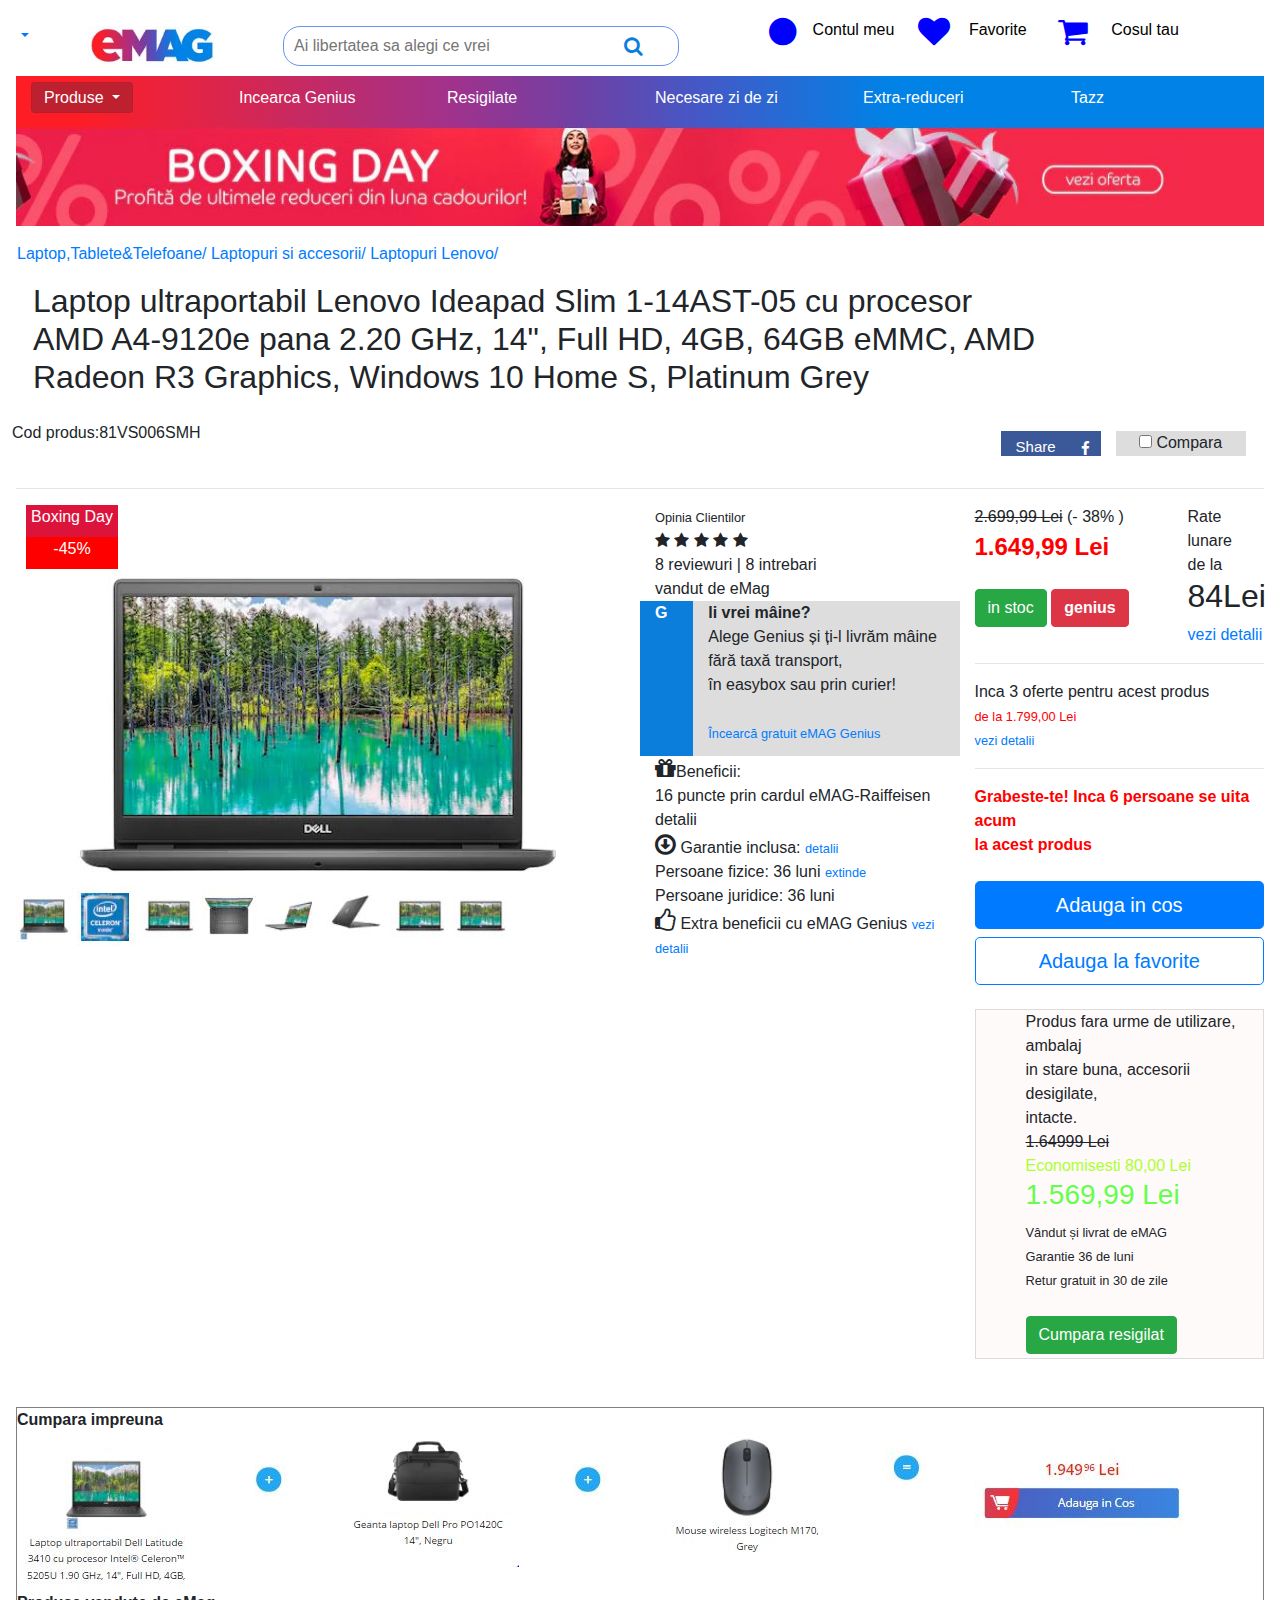
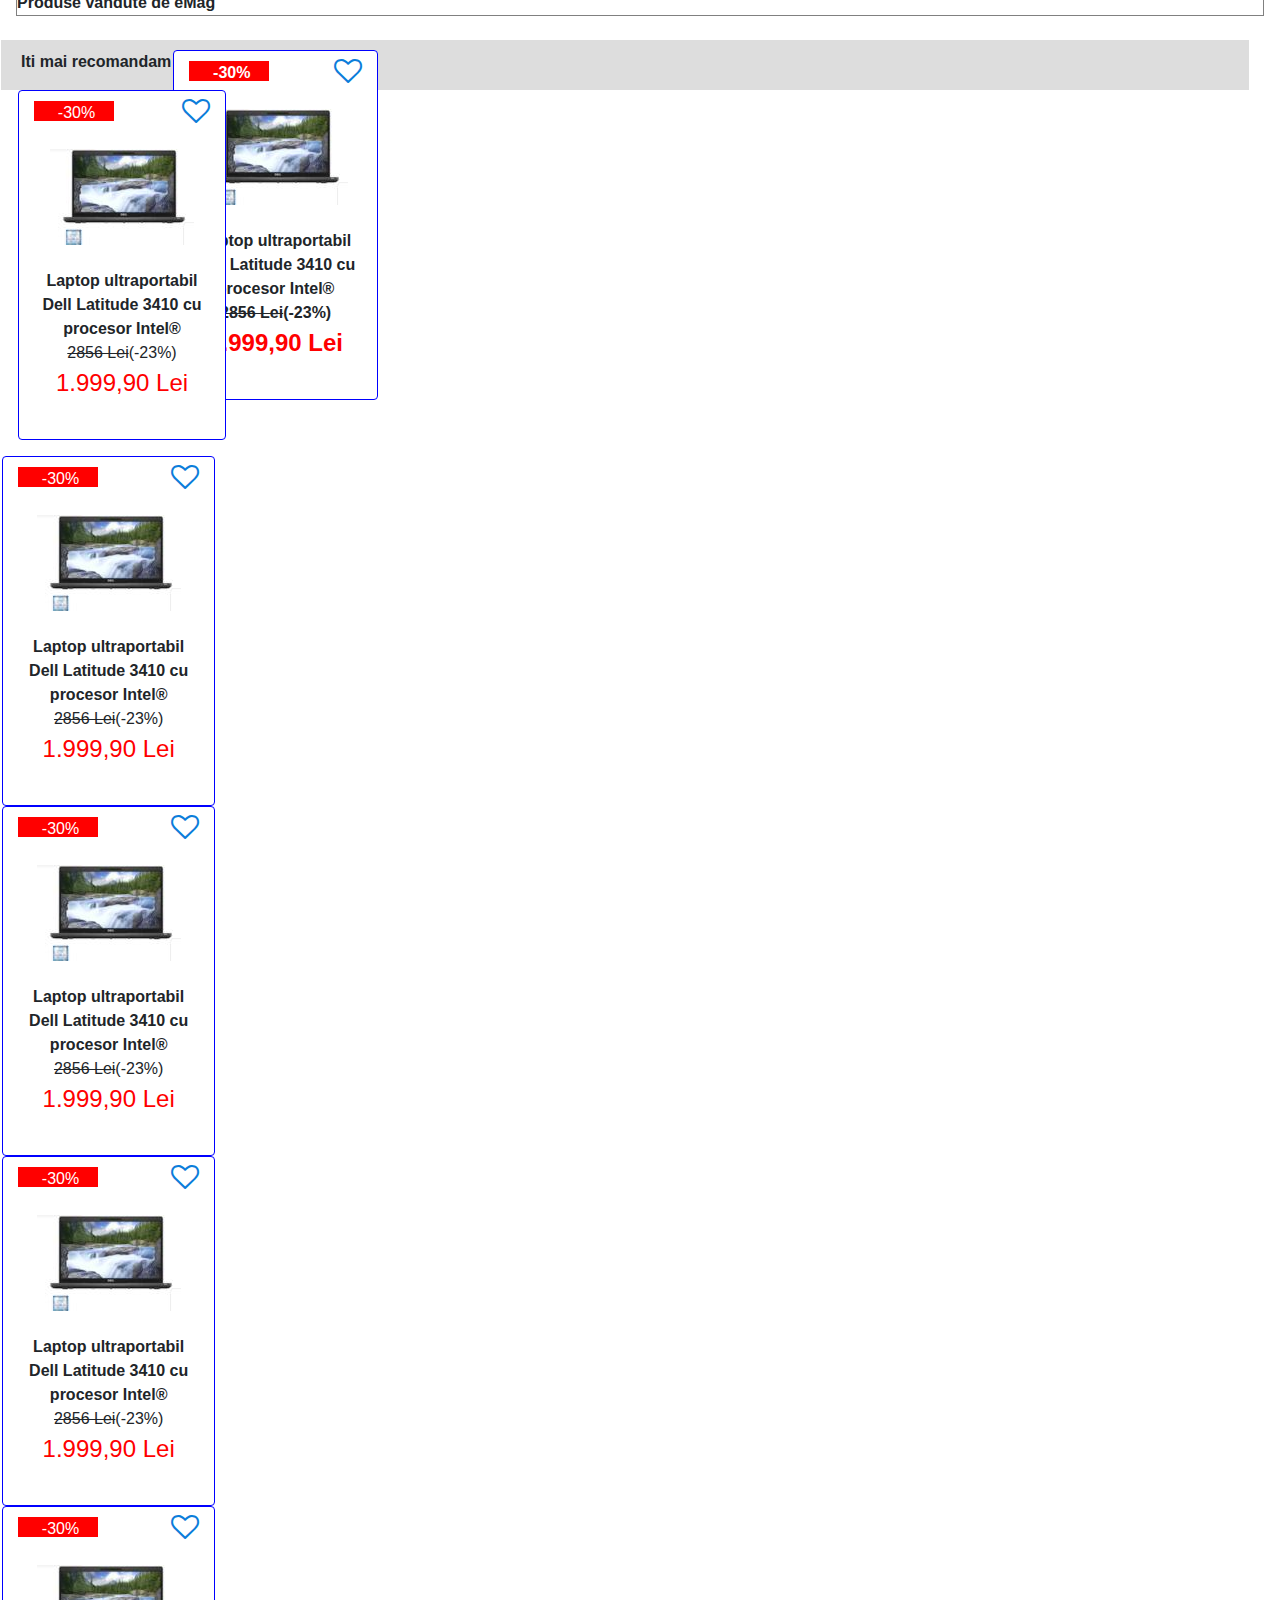
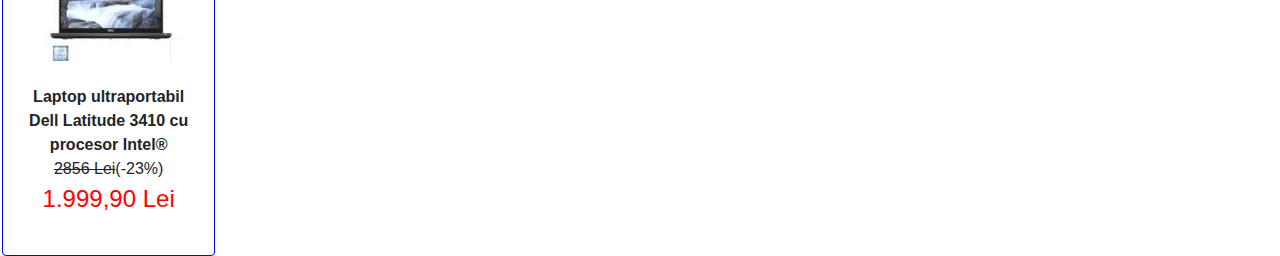
<file: php03/php03/eMag resp.html>
<!DOCTYPE html>
<html lang="en">
<head>
    <meta charset="UTF-8">
    <title>Title</title>

    <link href="https://cdnjs.cloudflare.com/ajax/libs/font-awesome/4.7.0/css/font-awesome.min.css" rel="stylesheet">
    <link href="https://fontawesome.com/css/solid.css" rel="stylesheet">
    <link rel="stylesheet" href="https://maxcdn.bootstrapcdn.com/bootstrap/4.0.0/css/bootstrap.min.css" integrity="sha384-Gn5384xqQ1aoWXA+058RXPxPg6fy4IWvTNh0E263XmFcJlSAwiGgFAW/dAiS6JXm" crossorigin="anonymous">
    <link href="responsive.css" rel="stylesheet">
    <script src="https://code.jquery.com/jquery-3.2.1.slim.min.js" integrity="sha384-KJ3o2DKtIkvYIK3UENzmM7KCkRr/rE9/Qpg6aAZGJwFDMVNA/GpGFF93hXpG5KkN" crossorigin="anonymous"></script>
    <script src="https://cdnjs.cloudflare.com/ajax/libs/popper.js/1.12.9/umd/popper.min.js" integrity="sha384-ApNbgh9B+Y1QKtv3Rn7W3mgPxhU9K/ScQsAP7hUibX39j7fakFPskvXusvfa0b4Q" crossorigin="anonymous"></script>
    <script src="https://maxcdn.bootstrapcdn.com/bootstrap/4.0.0/js/bootstrap.min.js" integrity="sha384-JZR6Spejh4U02d8jOt6vLEHfe/JQGiRRSQQxSfFWpi1MquVdAyjUar5+76PVCmYl" crossorigin="anonymous"></script>
</head>
<body>
<div>

<div class="container-fluid p-3">
    <div class="firstrow row" style="text-align: center">


        <div class="nav-item dropdown">
            <a class="nav-link dropdown-toggle" href="#" id="navbarDropdownMenuLink" data-toggle="dropdown"
               aria-haspopup="true" aria-expanded="false">
              <div class="menu d-sm-inline d-lg-none"><i class="fa fa-bars"></i></div>
            </a>
            <div class="drpdwn1 dropdown-menu" aria-labelledby="navbarDropdownMenuLink">
                <a class="dropdown-item" href="#">Laptop ,tablete,telefoane ></a>
                <a class="dropdown-item" href="#">PC ,Periferice ></a>
                <a class="dropdown-item" href="#">TV,Audio-Video, Foto ></a>
                <a class="dropdown-item" href="#">TV,Audio-Video, Foto ></a>
                <a class="dropdown-item" href="#">TV,Audio-Video, Foto ></a>
                <a class="dropdown-item" href="#">TV,Audio-Video, Foto ></a>
            </div>



        </div>
        <div class="sigla col-lg-2 col-sm-3 "><img src="images/logo.JPG"></div>
       <div class ="searchbar  col-md-4 col-lg-4 d-sm-none d-lg-block"> <input type="search" class="searchcont " placeholder=
               "Ai libertatea sa alegi ce vrei"></div>
        <i class="fa fa-search lupa1 d-sm-none d-lg-block"></i>
        <i class="fa fa-search lupa col-sm-2 d-sm-block d-lg-none "></i>
        <div class="iconsright avatar col-sm-1 col-lg-1 d-sm-none d-lg-block "><i class="fa fa-circle"></i></div>
        <div class="texticon  d-xs-none d-sm-none d-xl-block"><span>Contul meu</span></div>
        <div class="iconsright heart col-sm-2 col-md-1 col-lg-1  "><i class="fa fa-heart"></i></div>
        <div class="texticon d-xs-none d-sm-hidden d-xl-block"><span>Favorite</span></div>
        <div class="iconsright cart col-sm-2 col-md-1 col-lg-1 "><i class="fa fa-shopping-cart"></i></div>
        <div class="texticon  d-xs-none d-sm-none d-xl-block"><span>Cosul tau</span></div>



        </div>
    <div class=" secondrow row">
            <div class="colorbar d-lg-none"> </div>
    </div>

    <div class="row menubar d-sm-none d-lg-block">

                <div class="col-2 dropdown show">
                    <a class="btn btn-danger dropdown-toggle" href="#" role="button" id="dropdownMenuLink2" data-toggle="dropdown" aria-haspopup="true" aria-expanded="false">
                        Produse
                    </a>

                    <div class="dropdown-menu" aria-labelledby="dropdownMenuLink2">
                        <a class="dropdown-item" href="#">Laptop ,tablete,telefoane ></a>
                        <a class="dropdown-item" href="#">PC ,Periferice ></a>
                        <a class="dropdown-item" href="#">TV,Audio-Video, Foto ></a>
                        <a class="dropdown-item" href="#">TV,Audio-Video, Foto ></a>
                        <a class="dropdown-item" href="#">TV,Audio-Video, Foto ></a>
                        <a class="dropdown-item" href="#">TV,Audio-Video, Foto ></a>
                    </div>
              </div>

                <div class="col-2">Incearca Genius</div>
                <div class="col-2">Resigilate</div>
                <div class="col-2">Necesare zi de zi</div>
                <div class="col-2">Extra-reduceri</div>
                <div class="col-1">Tazz </div>

    </div>


    <div class="row d-sm-none d-lg-block">

        <a href="https://s13emagst.akamaized.net/layout/ro/images/db/58/87163.jpg" >
        <img class="commerc1 col-12" src="images/commerc.JPG"></a>

    </div>
    <div class="row p-3">
        <div class="breadcrumbs">

            <a href="#">Laptop,Tablete&Telefoane/</a>
            <a href="#">Laptopuri si accesorii/</a>
            <a href="#">Laptopuri Lenovo/</a>

        </div>
        <div class="row p-3">
            <div class="description col-10"><h2 class="text-xl-left">Laptop ultraportabil Lenovo Ideapad Slim 1-14AST-05 cu procesor AMD A4-9120e
                pana 2.20 GHz, 14", Full HD, 4GB, 64GB eMMC,
                AMD Radeon R3 Graphics, Windows 10 Home S, Platinum Grey</h2></div>
        </div>
        <div class="row sociamedia">
            <span class="codprod">Cod produs:81VS006SMH</span>
            <div class="socialmedia">
            <span><a href="#" class="fa fa-facebook"></a></span>
            <span><a href="#" class="share">Share</a></span>
            </div>
            <div class="compara">
                <input type="checkbox" title="compara"> Compara
            </div>
        </div>

        </div>
    <hr>

    <div class="redboxrow row justify-content-around">
        <div class="redgroup  col-6">
        <div class="redbox1">Boxing Day </div>
        <div class="redbox2">-45%</div>
            <div class="imglaptop"><img src="images/laptop.JPG"></div>
            <div class="minilaptops">
                <img src="images/l1.jpg">
                <img src="images/l2.JPG">
                <img src="images/l3.JPG">
                <img src="images/l4.JPG">
                <img src="images/l5.JPG">
                <img src="images/l6.JPG">
                <img src="images/l3.JPG">
                <img src="images/l3.JPG">
            </div>
        </div>
        <div class="opiniagroup col-sm-6 col-lg-3">
        <div class="opinia"><small>Opinia Clientilor</small></div>
            <div><span class="fa fa-star checked"></span>
                <span class="fa fa-star checked"></span>
                <span class="fa fa-star checked"></span>
                <span class="fa fa-star"></span>
                <span class="fa fa-star"></span></div>
            <div>8 reviewuri | 8 intrebari</div>
            <div>vandut de eMag</div>
            <div class="doublebox row">
                <div class="gbox col-2"><b style="color: white;text-align: center">G</b> </div>
                <div class="graybox col-10">
                <b>li vrei mâine?</b><br>
                Alege Genius și ți-l livrăm mâine<br>
                fără taxă transport,<br>
                în easybox sau prin curier!<br>
                    <br>
                   <a href="#"> <small>Încearcă gratuit eMAG Genius</small></a></div>
            </div>
            <div><i class="fa fa-gift" style="font-size:24px"></i>Beneficii:<br>16 puncte prin cardul eMAG-Raiffeisen detalii </div>
            <div><i class="fa fa-arrow-circle-o-down" style="font-size:24px"></i> Garantie inclusa:<a href="#"> <small>detalii</small></a></div>
            <div> Persoane fizice: 36 luni<a href="#"> <small>extinde</small></a></div>
            <div> Persoane juridice: 36 luni</div>
            <div><i class="fa fa-thumbs-o-up" style="font-size:24px"></i> Extra beneficii cu eMAG Genius <a href="#"> <small>vezi detalii</small></a></div>
        </div>
        <div class="pretgroup col-sm-6 col-lg-3 ">
            <div class="row rowprice">
            <div class="pret1 col-8">
            <div><del>2.699,99 Lei</del> (- 38% )</div>
            <div style="color:red;font-weight: bold;font-size:x-large">1.649,99 Lei</div>
                <div>
                <br>
                <button type="button" class="btn btn-success">in stoc</button>
                <button type="button" class="btn btn-danger"><b>genius</b></button>
               </div>
            </div>

           <div class="rategroup col-4">
            <div>Rate lunare</div>
            <div>de la<h2>84Lei</h2> </div>
            <div><a href="#"> vezi detalii</a></div>
           </div>
            </div>
            <hr>
            <div>Inca 3 oferte pentru acest produs</div>
            <div style="color: red"><small>de la 1.799,00 Lei</small></div>
            <div><a href="#"> <small>vezi detalii</small></a></div>
            <hr>
            <div style="color:red"><b>Grabeste-te! Inca 6 persoane se uita acum<br> la acest produs</b></div>
            <br>
            <div class="pretbuton">
                <button type="button" class="btn btn-primary btn-lg btn-block">Adauga in cos</button>
                <button type="button" class="btn btn-outline-primary btn-lg btn-block">Adauga la favorite</button>
            </div>
            <br>
            <div class="whitebox">
                <div>Produs fara urme de utilizare, ambalaj<br> in stare buna, accesorii desigilate,<br> intacte.</div>
                <div><del>1.64999 Lei</del></div>
                <div style="color:greenyellow">Economisesti 80,00 Lei</div>
                <div style="color: #63ff4b"><h3>1.569,99 Lei</h3></div>
                <div><small>Vândut și livrat de eMAG<br>
                    Garantie 36 de luni<br>
                    Retur gratuit in 30 de zile</small></div>
                <br>
                <button type="button" class="btn btn-success">Cumpara resigilat</button>

            </div>
        </div>
        <hr>
    </div>
    <br>
    <br>
    <div class="cumparaimpreuna">
        <div class="greyrow"><b>Cumpara impreuna</b></div>
        <div class="row tghrow">
            <div class="tg1 col-sm-12 col-lg-2"><img class="img-center center-block" src="images/tgh1.JPG"></div>
            <div class="tg1 col-sm-12 col-lg-1"><img class="img-center center-block" src="images/plus.JPG"></div>
            <div class="tg1 col-sm-12 col-lg-2"><img class="img-center center-block" src="images/tgh2.JPG"></div>
            <div class="tg1 col-sm-12 col-lg-1"><img class="img-center center-block" src="images/plus.JPG"></div>
            <div class="tg1 col-sm-12 col-lg-2"><img class="img-center center-block" src="images/tgh3.JPG"></div>
            <div class="tg1 col-sm-12 col-lg-1"><img class="img-center center-block" src="images/egal.JPG"></div>
            <div class="tg1 col-sm-12 col-lg-2"><img class="img-center center-block" src="images/tgh4.JPG"></div>
        </div>
        <div class="greyrow"><b>Produse vandute de eMag</b></div>
    </div>
    <br>
    <div class=" row mairecomand">
        <div class="greyrow"><b>Iti mai recomandam</b></div>
        <div class="col-lg-2 col-md-4 col-sm-10 card">

                <div class="procent">-30%</div>
                <div class="favhov"><i class="fa fa-heart-o"></i><p class="tooltiptext">Adauga la favorite</p></div>
                <br>
                <a href="#"> <img class="pic" src="images/recom.JPG"></a>
                <br>
                <span class="descript"><b>Laptop ultraportabil Dell Latitude 3410 cu procesor Intel®</b></span>
                <div><del>2856 Lei</del><span style="color: grey;font-size: small"></span>(-23%)</div>
                <div style="color:red;font-size: x-large">1.999,90 Lei</div>
            </div>
        </div>
        <div class="col-lg-2 col-md-4 col-sm-10 card">

                <div class="procent">-30%</div>
                <div class="favhov"><i class="fa fa-heart-o"></i><p class="tooltiptext">Adauga la favorite</p></div>
                <br>
                <a href="#"> <img class="pic" src="images/recom.JPG"></a>
                <br>
                <span class="descript"><b>Laptop ultraportabil Dell Latitude 3410 cu procesor Intel®</b></span>
                <div><del>2856 Lei</del><span style="color: grey;font-size: small"></span>(-23%)</div>
                <div style="color:red;font-size: x-large">1.999,90 Lei</div>
            </div>
        </div>
        <div class="col-lg-2 col-md-4 col-sm-10 card">

                <div class="procent">-30%</div>
                <div class="favhov"><i class="fa fa-heart-o"></i><p class="tooltiptext">Adauga la favorite</p></div>
                <br>
                <a href="#"> <img class="pic" src="images/recom.JPG"></a>
                <br>
                <span class="descript"><b>Laptop ultraportabil Dell Latitude 3410 cu procesor Intel®</b></span>
                <div><del>2856 Lei</del><span style="color: grey;font-size: small"></span>(-23%)</div>
                <div style="color:red;font-size: x-large">1.999,90 Lei</div>
            </div>

        <div class="col-lg-2 col-md-4 col-sm-10 card">

                <div class="procent">-30%</div>
                <div class="favhov"><i class="fa fa-heart-o"></i><p class="tooltiptext">Adauga la favorite</p></div>
                <br>
                <a href="#"> <img class="pic" src="images/recom.JPG"></a>
                <br>
                <span class="descript"><b>Laptop ultraportabil Dell Latitude 3410 cu procesor Intel®</b></span>
                <div><del>2856 Lei</del><span style="color: grey;font-size: small"></span>(-23%)</div>
                <div style="color:red;font-size: x-large">1.999,90 Lei</div>
            </div>

        <div class="col-lg-2 col-md-4 col-sm-10 card">

                <div class="procent">-30%</div>
                <div class="favhov"><i class="fa fa-heart-o"></i><p class="tooltiptext">Adauga la favorite</p></div>
                <br>
                <a href="#"> <img class="pic" src="images/recom.JPG"></a>
                <br>
                <span class="descript"><b>Laptop ultraportabil Dell Latitude 3410 cu procesor Intel®</b></span>
                <div><del>2856 Lei</del><span style="color: grey;font-size: small"></span>(-23%)</div>
                <div style="color:red;font-size: x-large">1.999,90 Lei</div>
            </div>

        <div class="col-lg-2 col-md-4 col-sm-10 card">

                <div class="procent">-30%</div>
                <div class="favhov"><i class="fa fa-heart-o"></i><p class="tooltiptext">Adauga la favorite</p></div>
                <br>
                <a href="#"> <img class="pic" src="images/recom.JPG"></a>
                <br>
                <span class="descript"><b>Laptop ultraportabil Dell Latitude 3410 cu procesor Intel®</b></span>
                <div><del>2856 Lei</del><span style="color: grey;font-size: small"></span>(-23%)</div>
                <div style="color:red;font-size: x-large">1.999,90 Lei</div>
            </div>
</div>









































</body>
</html>
</file>
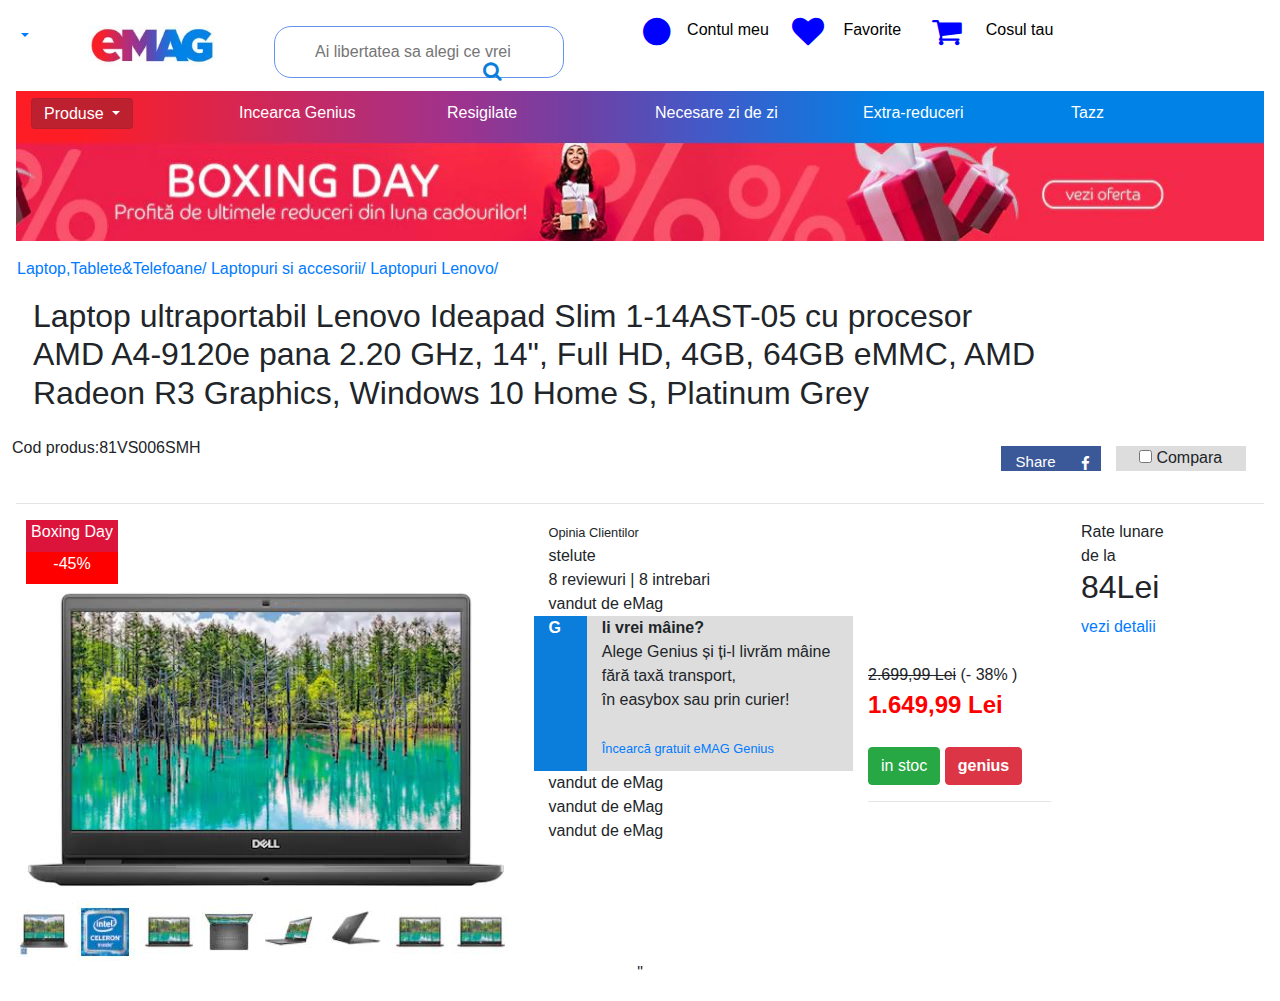
<file: php03/php03/eMag resp1.html>
<!DOCTYPE html>
<html lang="en">
<head>
    <meta charset="UTF-8">
    <title>Title</title>

    <link href="https://cdnjs.cloudflare.com/ajax/libs/font-awesome/4.7.0/css/font-awesome.min.css" rel="stylesheet">
    <link rel="stylesheet" href="https://maxcdn.bootstrapcdn.com/bootstrap/4.0.0/css/bootstrap.min.css" integrity="sha384-Gn5384xqQ1aoWXA+058RXPxPg6fy4IWvTNh0E263XmFcJlSAwiGgFAW/dAiS6JXm" crossorigin="anonymous">
    <link href="responsive.css" rel="stylesheet">
    <script src="https://code.jquery.com/jquery-3.2.1.slim.min.js" integrity="sha384-KJ3o2DKtIkvYIK3UENzmM7KCkRr/rE9/Qpg6aAZGJwFDMVNA/GpGFF93hXpG5KkN" crossorigin="anonymous"></script>
    <script src="https://cdnjs.cloudflare.com/ajax/libs/popper.js/1.12.9/umd/popper.min.js" integrity="sha384-ApNbgh9B+Y1QKtv3Rn7W3mgPxhU9K/ScQsAP7hUibX39j7fakFPskvXusvfa0b4Q" crossorigin="anonymous"></script>
    <script src="https://maxcdn.bootstrapcdn.com/bootstrap/4.0.0/js/bootstrap.min.js" integrity="sha384-JZR6Spejh4U02d8jOt6vLEHfe/JQGiRRSQQxSfFWpi1MquVdAyjUar5+76PVCmYl" crossorigin="anonymous"></script>
</head>
<body>

<div class="container-fluid p-3">
    <div class="firstrow row" style="text-align: center">


        <div class="nav-item dropdown">
            <a class="nav-link dropdown-toggle" href="#" id="navbarDropdownMenuLink" data-toggle="dropdown"
               aria-haspopup="true" aria-expanded="false">
              <div class="menu d-sm-inline d-lg-none"><i class="fa fa-bars"></i></div>
            </a>
            <div class="drpdwn1 dropdown-menu" aria-labelledby="navbarDropdownMenuLink">
                <a class="dropdown-item" href="#">Laptop ,tablete,telefoane ></a>
                <a class="dropdown-item" href="#">PC ,Periferice ></a>
                <a class="dropdown-item" href="#">TV,Audio-Video, Foto ></a>
                <a class="dropdown-item" href="#">TV,Audio-Video, Foto ></a>
                <a class="dropdown-item" href="#">TV,Audio-Video, Foto ></a>
                <a class="dropdown-item" href="#">TV,Audio-Video, Foto ></a>
            </div>



        </div>
        <div class="sigla col-lg-2 col-sm-3 "><img src="images/logo.JPG"></div>
       <div class ="searcbar col-lg-3 col-md-2 d-sm-none d-lg-block "> <input type="search" class="searchcont " placeholder=
               "Ai libertatea sa alegi ce vrei"></div>
        <div class="lupa1 d-xl-inline-block"><i class="fa fa-search"></i></div>
        <div class="lupa col-sm-2 d-xl-none"><i class="fa fa-search"></i></div>
        <div class="iconsright avatar col-md-1 col-lg-1 d-sm-none d-lg-block "><i class="fa fa-circle"></i></div>
        <div class="texticon  d-xs-none d-sm-none d-xl-block"><span>Contul meu</span></div>
        <div class="iconsright heart col-sm-2 col-md-1 col-lg-1  "><i class="fa fa-heart"></i></div>
        <div class="texticon d-xs-none d-sm-hidden d-xl-block"><span>Favorite</span></div>
        <div class="iconsright cart col-sm-2 col-md-1 col-lg-1 "><i class="fa fa-shopping-cart"></i></div>
        <div class="texticon  d-xs-none d-sm-none d-xl-block"><span>Cosul tau</span></div>



        </div>
    <div class=" secondrow row">
            <div class="colorbar d-lg-none"> </div>
    </div>

    <div class="row menubar d-sm-none d-lg-block">

                <div class="col-2 dropdown show">
                    <a class="btn btn-danger dropdown-toggle" href="#" role="button" id="dropdownMenuLink2" data-toggle="dropdown" aria-haspopup="true" aria-expanded="false">
                        Produse
                    </a>

                    <div class="dropdown-menu" aria-labelledby="dropdownMenuLink2">
                        <a class="dropdown-item" href="#">Laptop ,tablete,telefoane ></a>
                        <a class="dropdown-item" href="#">PC ,Periferice ></a>
                        <a class="dropdown-item" href="#">TV,Audio-Video, Foto ></a>
                        <a class="dropdown-item" href="#">TV,Audio-Video, Foto ></a>
                        <a class="dropdown-item" href="#">TV,Audio-Video, Foto ></a>
                        <a class="dropdown-item" href="#">TV,Audio-Video, Foto ></a>
                    </div>
              </div>

                <div class="col-2">Incearca Genius</div>
                <div class="col-2">Resigilate</div>
                <div class="col-2">Necesare zi de zi</div>
                <div class="col-2">Extra-reduceri</div>
                <div class="col-1">Tazz </div>

    </div>


    <div class="row">

        <a href="https://s13emagst.akamaized.net/layout/ro/images/db/58/87163.jpg" >
        <img class="commerc1 col-12" src="images/commerc.JPG"></a>

    </div>
    <div class="row p-3">
        <div class="breadcrumbs">

            <a href="#">Laptop,Tablete&Telefoane/</a>
            <a href="#">Laptopuri si accesorii/</a>
            <a href="#">Laptopuri Lenovo/</a>

        </div>
        <div class="row p-3">
            <div class="description col-10"><h2 class="text-xl-left">Laptop ultraportabil Lenovo Ideapad Slim 1-14AST-05 cu procesor AMD A4-9120e
                pana 2.20 GHz, 14", Full HD, 4GB, 64GB eMMC,
                AMD Radeon R3 Graphics, Windows 10 Home S, Platinum Grey</h2></div>
        </div>
        <div class="row sociamedia">
            <span class="codprod">Cod produs:81VS006SMH</span>
            <div class="socialmedia">
            <span><a href="#" class="fa fa-facebook"></a></span>
            <span><a href="#" class="share">Share</a></span>
            </div>
            <div class="compara">
                <input type="checkbox" title="compara"> Compara
            </div>
        </div>

        </div>
    <hr>

    <div class="redboxrow row justify-content-around">
        <div class="redgroup  col-5">
        <div class="redbox1">Boxing Day </div>
        <div class="redbox2">-45%</div>
            <div class="imglaptop"><img src="images/laptop.JPG"></div>
            <div class="minilaptops">
                <img src="images/l1.jpg">
                <img src="images/l2.JPG">
                <img src="images/l3.JPG">
                <img src="images/l4.JPG">
                <img src="images/l5.JPG">
                <img src="images/l6.JPG">
                <img src="images/l3.JPG">
                <img src="images/l3.JPG">
            </div>
        </div>
        <div class="opiniagroup col-3">
        <div class="opinia"><small>Opinia Clientilor</small></div>
            <div>stelute</div>
            <div>8 reviewuri | 8 intrebari</div>
            <div>vandut de eMag</div>
            <div class="doublebox row">
                <div class="gbox col-2"><b style="color: white;text-align: center">G</b> </div>
                <div class="graybox col-10">
                <b>li vrei mâine?</b><br>
                Alege Genius și ți-l livrăm mâine<br>
                fără taxă transport,<br>
                în easybox sau prin curier!<br>
                    <br>
                   <a href="#"> <small>Încearcă gratuit eMAG Genius</small></a>
                </div>
            </div>
            <div>vandut de eMag</div>
            <div>vandut de eMag</div>
            <div>vandut de eMag</div>
        </div>
        <div class="pretgroup col-2">
            <div><del>2.699,99 Lei</del> (- 38% )</div>
            <div style="color:red;font-weight: bold;font-size:x-large">1.649,99 Lei</div>
            <div>
                <br>
                <button type="button" class="btn btn-success">in stoc</button>
                <button type="button" class="btn btn-danger"><b>genius</b></button>
            </div>
            <hr>
        </div>
        <div class="rategroup col-2">
            <div>Rate lunare</div>
            <div>de la<h2>84Lei</h2> </div>
            <div><a href="#"> vezi detalii</a></div>
        </div>
"
    </div>



        </div>






























</body>
</html>
</file>
<file: php03/styles.css>
.container{
    width:1280px;
}
.menu{
    color:blue;
    display: inline-block;
    margin:6px 0;
    font-size: 2rem;
}

.sigla img{
    max-width: 70%;
    min-width: 50%;
    margin-left: 1px;
    margin-top: 10px;
}
.searchcont{
    display: inline;
    font-size: 16px;
    height:80%;
    width: 100%;
    border-radius: 17px;
    margin-top: 10px;
    margin-left:1px;
    border: 1px solid cornflowerblue;
    padding-left: 40px;
}
.searchbar input{
    margin-left: 10px;
    padding-left: 10px;

}
.iconsright i{
    display: inline-block;
    margin-left:12px;
    color:blue;
    font-size: 2rem;

}
.avatar{
    margin-left: 80px;
    margin-right:-22px;
}
.heart{
    margin-left:-20px;
    margin-right:-17px;
}
.cart{
    margin-left: -13px;
    margin-right:-14px;
}
.colorbar{
    width: 100%;
    height: 4px;
    background-image: linear-gradient(to right,
    #ff1d25 5%,#a0328c 35%,#7040a4 45%,#4359c7 55%,#0082e6 70%);
}
.menubar{
    width: 100%;
    margin-top: 10px;
    margin-left: 0px;
    background-image: linear-gradient(to right,
    #ff1d25 5%,#a0328c 35%,#7040a4 45%,#4359c7 55%,#0082e6 70%);
    height:50px
}
.texticon {
    margin-top: 2px;
    margin-left: 5px;
}
.firstrow span{
    display:inline;
    color:black;
    padding-left: -10px;
}

.menubar.btn.btn-danger{
    color: transparent;
}
.menubar div{
     float: left;
    color:white;
    padding-top: 10px;
}
.fa-search{
    position: relative;
    margin-left:-35px;
    margin-top:25px;
    font-size: 20px;
    float:left}
.lupa1 {
    float: left;
    display: inline;
    font-size:20px;
    margin-left:-60px;
    padding-top:-40px;
    color: #0b7dda;
    margin-top: 20px;
}
.lupa.fa{
    font-size:30px;
    margin-left:8px;
    margin-top:1px;
    padding-top:-40px;
    color: #0b7dda;
}
.clearfix::after {
    content: "";
    clear: both;
    display: table;
}
.commerc1{
    width:100%;
    top: 0px;
    height: 100px;
    display: block;

}
.fa-facebook {
   float: right;
    padding: 10px;
    font-size: 15px;
    width: 30px;
    height: 25px;
    text-align: center;
    text-decoration: none;
    background: #3B5998;
    color: white;
}
.codprod{
    float: left;
    margin-left: 10px;
}
.share{
    float: right;
    padding: 5px;
    font-size:15px;
    width: 70px;
    height: 25px;
    text-align: center;
    text-decoration: none;
    background: #3B5998;
    color: white;

}
.socialmedia{
    margin-left: 800px;
    margin-top: 10px;
}
.compara{
    float:left;
    margin-left:15px;
    margin-top: 10px;
    height: 25px;
    width: 130px;
    background-color: #dddddd;
    text-align: center;
}
.check{
    margin-left: 8px;

}
.redbox1{
    height: 32px;
    width: 92px;
    background-color:crimson;
    color: white;
    margin-left: 10px;
    text-align: center;
}
.redbox2{
    height: 32px;
    width: 92px;
    background-color:red;
    color: white;
    margin-left: 10px;
    text-align: center;
}
.opinia{
    display: inline;
}
.gbox{
    height: 155px;
    width: 15px;
    background-color: #0b7dda;

}
.graybox {
    width: 90%;
    height: 155px;
    background-color: #dddddd;
    text-align: left;
}
.btn-danger{
    display: inline;
}
.imglaptop{
    text-align: center;
}

.hov:hover{
    box-shadow:inset 0 0 0 2px #ff3e1c;
    background-color: #dddddd;

}
.whitebox{
    width: 100%;
    height:350px;
    background-color: snow;
    border: 1px solid gainsboro;
    text-align:left;
    padding-left:50px;
}
.cumparaimpreuna{
    border: solid 1px gray;
}
.mairecomand{
    background-color: #dddddd;
    font-weight: bold;
    padding-left: 20px;
    padding-top: 10px;
    width: 100%;
    height:50px;
}
.blue{
    background-color: blue;
    color: white;
    font-weight: bold;
    padding-left: 20px;
    padding-top: 10px;
    width: 100%;
    height:100%;
}
.pretgroup{
    align-content:center;
}
.img-center {
     display: block;
     margin: 0 auto;
 }
.procent{
    height: 20px;
    width: 80px;
    background-color:red;
    color: white;
    float:left;
    padding-left: 5px;
    margin-top:10px;
}
.card{
    align-content: center;
    text-align: center;
    width:100%;
    height:100%;
    min-height: 350px;
    border: 1px solid blue;
    margin-left:2px;

}
.fa-heart-o{
    font-size: 28px;
    color: #0b7dda;
    float: right;
    margin-top:-24px;
    margin-left: 120px;

}
i.fa-heart-o:hover {
    color:red;
}
.favhov:hover .tooltiptext{
     visibility: visible;
 }
.tooltiptext{
    visibility: hidden;
    width: 120px;
    background-color:#0b7dda;
    color: #fff;
    text-align: center;
    border-radius: 6px;
    padding: 5px 0;
    position: absolute;
    z-index: 1;
    top: -5px;
    left: 105%;
}
</file>
<file: php03/php03/responsive.css>
.container{
    width:1280px;
}
.menu{
    color:blue;
    display: inline-block;
    margin:6px 0;
    font-size: 2rem;
}

.sigla img{
    max-width: 70%;
    min-width: 50%;
    margin-left: 1px;
    margin-top: 10px;
}
.searchcont{
    display: inline;
    font-size: 16px;
    height:80%;
    width: 100%;
    border-radius: 17px;
    margin-top: 10px;
    margin-left:1px;
    border: 1px solid cornflowerblue;
    padding-left: 40px;
}
.searchbar input{
    margin-left: 10px;
    padding-left: 10px;

}
.iconsright i{
    display: inline-block;
    margin-left:12px;
    color:blue;
    font-size: 2rem;

}
.avatar{
    margin-left: 80px;
    margin-right:-22px;
}
.heart{
    margin-left:-20px;
    margin-right:-17px;
}
.cart{
    margin-left: -13px;
    margin-right:-14px;
}
.colorbar{
    width: 100%;
    height: 4px;
    background-image: linear-gradient(to right,
    #ff1d25 5%,#a0328c 35%,#7040a4 45%,#4359c7 55%,#0082e6 70%);
}
.menubar{
    width: 100%;
    margin-top: 10px;
    margin-left: 0px;
    background-image: linear-gradient(to right,
    #ff1d25 5%,#a0328c 35%,#7040a4 45%,#4359c7 55%,#0082e6 70%);
    height:50px
}
.texticon {
    margin-top: 2px;
    margin-left: 5px;
}
.firstrow span{
    display:inline;
    color:black;
    padding-left: -10px;
}

.menubar.btn.btn-danger{
    color: transparent;
}
.menubar div{
     float: left;
    color:white;
    padding-top: 10px;
}
.fa-search{
    position: relative;
    margin-left:-35px;
    margin-top:25px;
    font-size: 20px;
    float:left}
.lupa1 {
    float: left;
    display: inline;
    font-size:20px;
    margin-left:-60px;
    padding-top:-40px;
    color: #0b7dda;
    margin-top: 20px;
}
.lupa.fa{
    font-size:30px;
    margin-left:8px;
    margin-top:1px;
    padding-top:-40px;
    color: #0b7dda;
}
.clearfix::after {
    content: "";
    clear: both;
    display: table;
}
.commerc1{
    width:100%;
    top: 0px;
    height: 100px;
    display: block;

}
.fa-facebook {
   float: right;
    padding: 10px;
    font-size: 15px;
    width: 30px;
    height: 25px;
    text-align: center;
    text-decoration: none;
    background: #3B5998;
    color: white;
}
.codprod{
    float: left;
    margin-left: 10px;
}
.share{
    float: right;
    padding: 5px;
    font-size:15px;
    width: 70px;
    height: 25px;
    text-align: center;
    text-decoration: none;
    background: #3B5998;
    color: white;

}
.socialmedia{
    margin-left: 800px;
    margin-top: 10px;
}
.compara{
    float:left;
    margin-left:15px;
    margin-top: 10px;
    height: 25px;
    width: 130px;
    background-color: #dddddd;
    text-align: center;
}
.check{
    margin-left: 8px;

}
.redbox1{
    height: 32px;
    width: 92px;
    background-color:crimson;
    color: white;
    margin-left: 10px;
    text-align: center;
}
.redbox2{
    height: 32px;
    width: 92px;
    background-color:red;
    color: white;
    margin-left: 10px;
    text-align: center;
}
.opinia{
    display: inline;
}
.gbox{
    height: 155px;
    width: 15px;
    background-color: #0b7dda;

}
.graybox {
    width: 90%;
    height: 155px;
    background-color: #dddddd;
    text-align: left;
}
.btn-danger{
    display: inline;
}
.imglaptop{
    text-align: center;
}

.hov:hover{
    box-shadow:inset 0 0 0 2px #ff3e1c;
    background-color: #dddddd;

}
.whitebox{
    width: 100%;
    height:350px;
    background-color: snow;
    border: 1px solid gainsboro;
    text-align:left;
    padding-left:50px;
}
.cumparaimpreuna{
    border: solid 1px gray;
}
.mairecomand{
    background-color: #dddddd;
    font-weight: bold;
    padding-left: 20px;
    padding-top: 10px;
    width: 100%;
    height:50px;
}
.blue{
    background-color: blue;
    color: white;
    font-weight: bold;
    padding-left: 20px;
    padding-top: 10px;
    width: 100%;
    height:100%;
}
.pretgroup{
    align-content:center;
}
.img-center {
     display: block;
     margin: 0 auto;
 }
.procent{
    height: 20px;
    width: 80px;
    background-color:red;
    color: white;
    float:left;
    padding-left: 5px;
    margin-top:10px;
}
.card{
    align-content: center;
    text-align: center;
    width:100%;
    height:100%;
    min-height: 350px;
    border: 1px solid blue;
    margin-left:2px;

}
.fa-heart-o{
    font-size: 28px;
    color: #0b7dda;
    float: right;
    margin-top:-24px;
    margin-left: 120px;

}
i.fa-heart-o:hover {
    color:red;
}
.favhov:hover .tooltiptext{
     visibility: visible;
 }
.tooltiptext{
    visibility: hidden;
    width: 120px;
    background-color:#0b7dda;
    color: #fff;
    text-align: center;
    border-radius: 6px;
    padding: 5px 0;
    position: absolute;
    z-index: 1;
    top: -5px;
    left: 105%;
}
</file>
